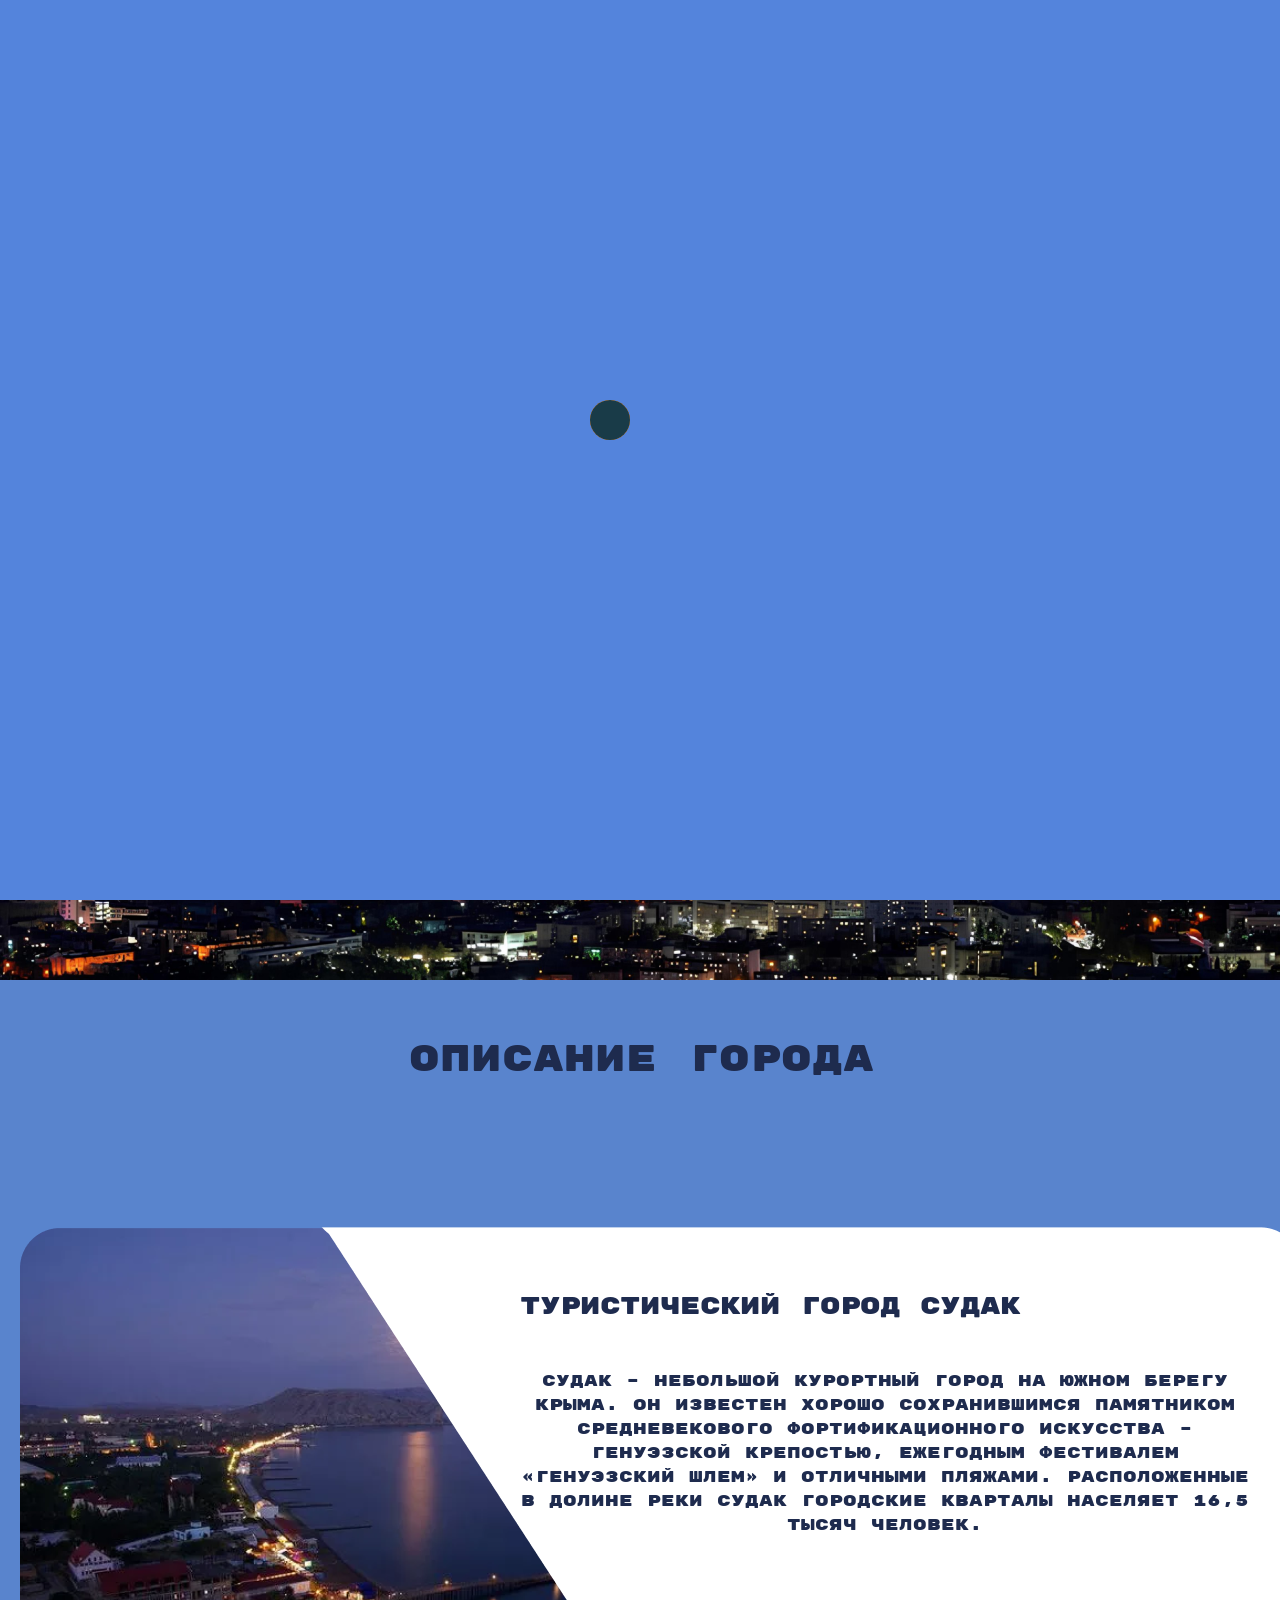
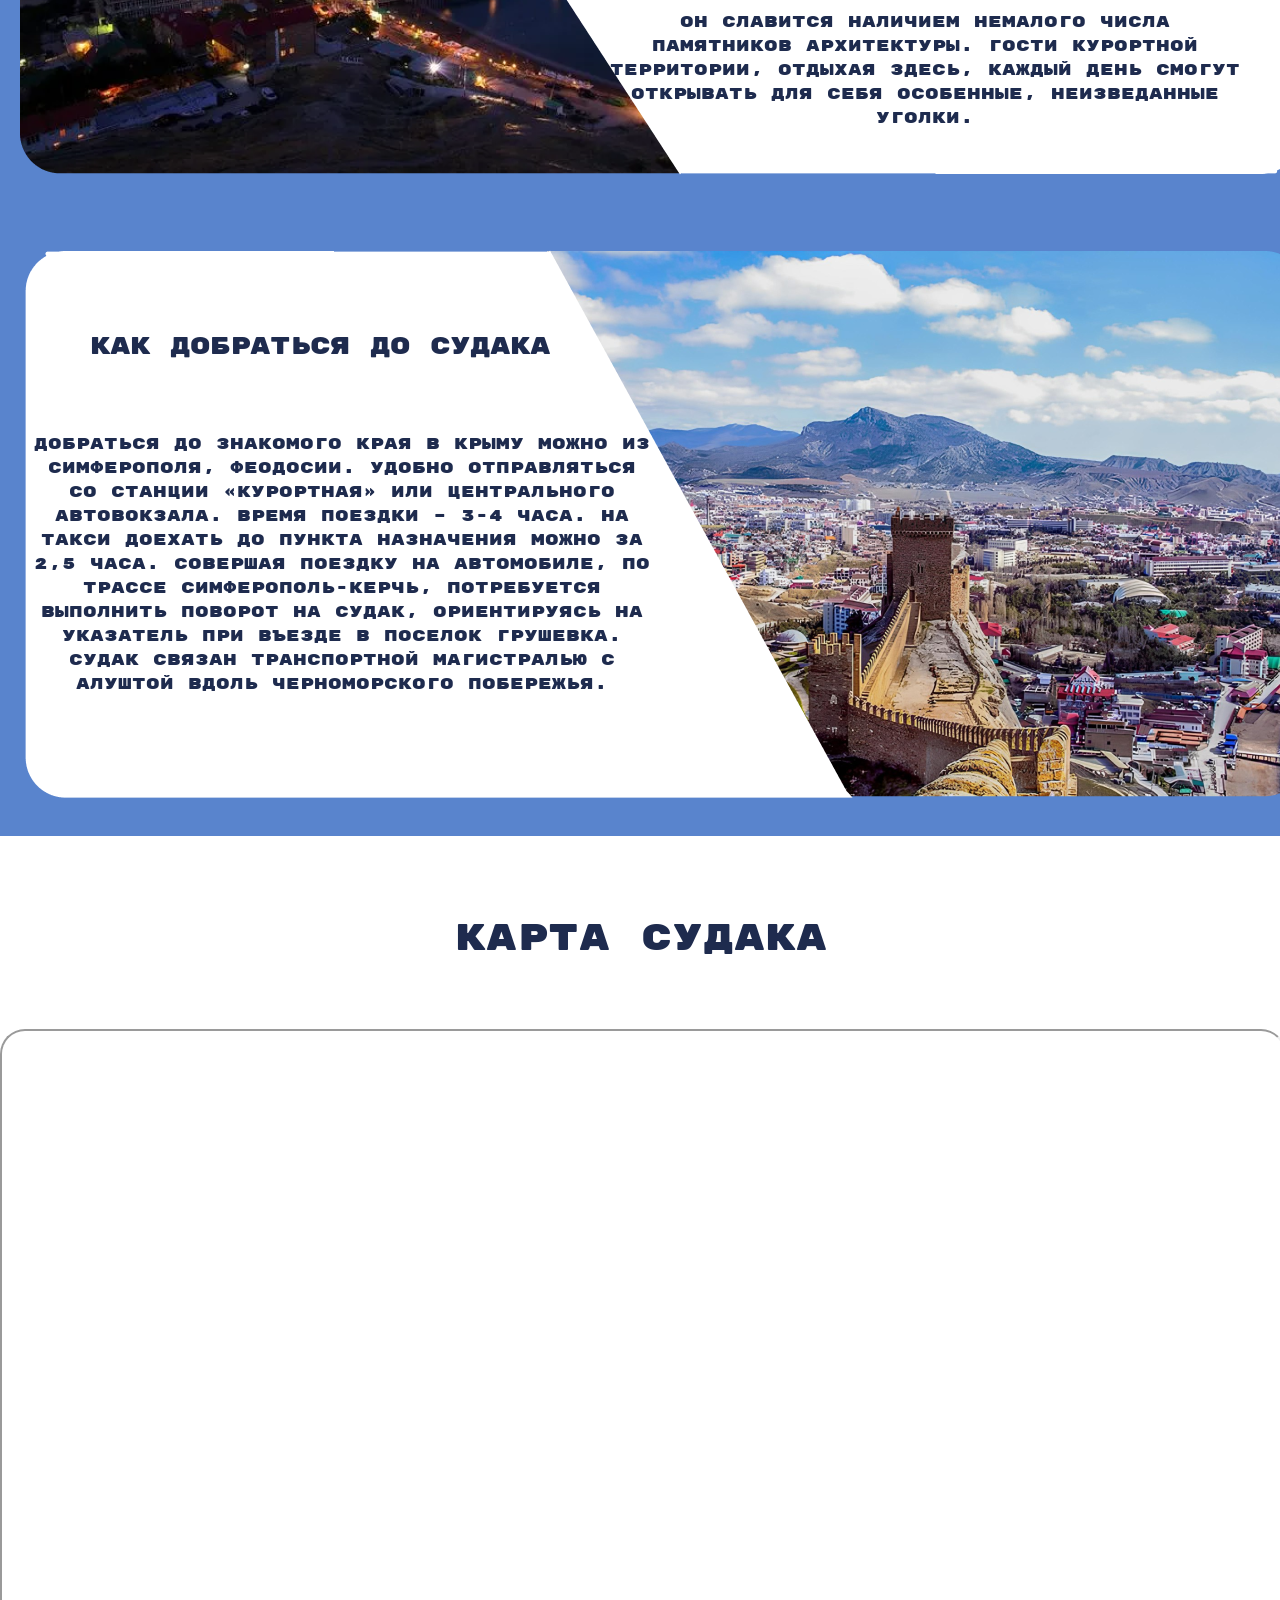
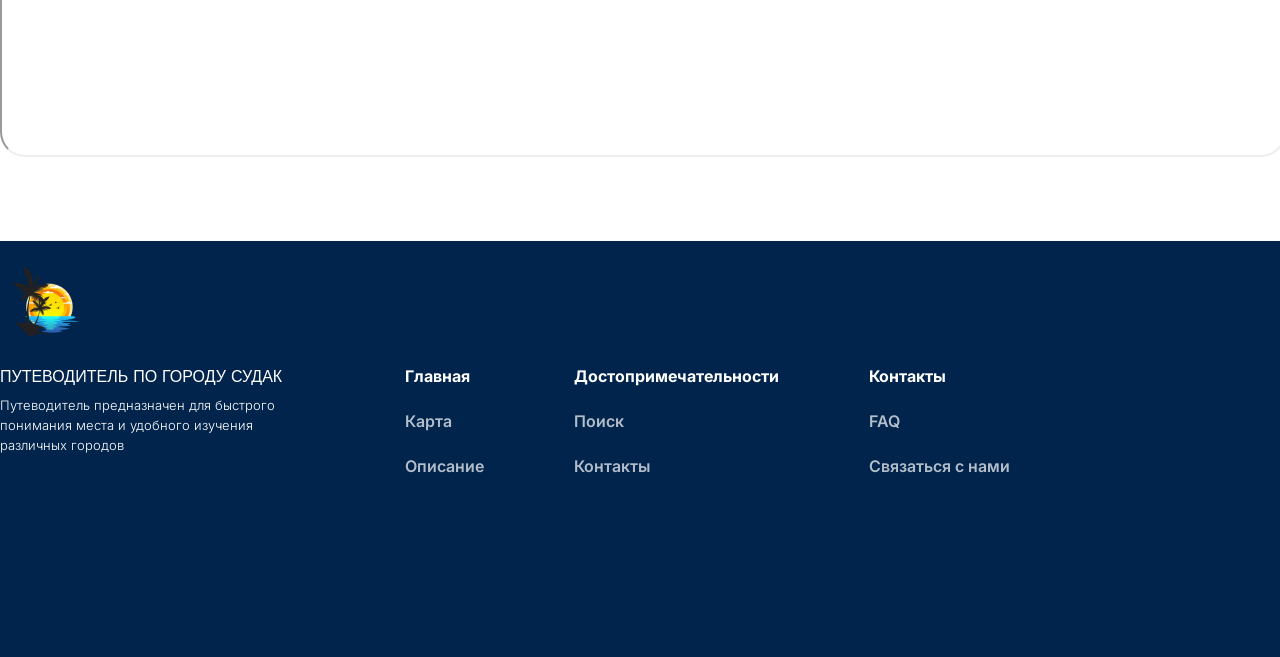
<file: index.html>
<!DOCTYPE html>
<html lang="en">

<head>
    <meta charset="UTF-8">
    <meta name="viewport" content="width=device-width, initial-scale=1.0">
    <link rel="stylesheet" href="./assets/css/main.css">
    <link rel="preconnect" href="https://fonts.googleapis.com">
    <link rel="preconnect" href="https://fonts.gstatic.com" crossorigin>
    <link href="https://fonts.googleapis.com/css2?family=Rubik+Mono+One&display=swap" rel="stylesheet">
    <link rel="preconnect" href="https://fonts.googleapis.com">
    <link rel="preconnect" href="https://fonts.gstatic.com" crossorigin>
    <link href="https://fonts.googleapis.com/css2?family=Inder&display=swap" rel="stylesheet">
    <link rel="preconnect" href="https://fonts.googleapis.com">
    <link rel="preconnect" href="https://fonts.gstatic.com" crossorigin>
    <link
        href="https://fonts.googleapis.com/css2?family=Inder&family=Inter:ital,opsz,wght@0,14..32,100..900;1,14..32,100..900&display=swap"
        rel="stylesheet">
    <link rel="icon" href="./assets/img/icons8-путеводитель-100.png" type="image/x-icon">
    <title>Путеводитель</title>
</head>

<body>
    <div id="loading"></div>
    <div id="loader" class="load">
        <hr />
        <hr />
        <hr />
        <hr />
    </div>
    <div class="BGI">
        <section class="header">
            <div class="container">
                <div class="header__box">
                    <img src="./assets/img/pngtree-sunset-summer-beach-vector-png-image_7104038 1.png" alt="img"
                        class="header__logo">
                    <div class="header__nav">
                        <ul class="header__nav_text">
                            <li class="header__nav_text_btn"><a class="header__nav_text-btn"
                                    href="./index.html">Главная</a></li>
                            <li class="header__nav_text_btn"><a class="header__nav_text-btn"
                                    href="./sight.html">Достопримечательности</a></li>
                            <li class="header__nav_text_btn"><a class="header__nav_text-btn"
                                    href="./contact.html">Контакты</a></li>
                            <li class="header__nav_text_btn"><a class="header__nav_text-btn"
                                    href="./contact.html">Связаться с нами</a></li>
                        </ul>
                    </div>
                    <div class="burger__menu">
                        <div class="burger__icon" id="burgerIcon">
                            <div class="bar"></div>
                            <div class="bar"></div>
                            <div class="bar"></div>
                        </div>
                        <div class="burger__menu-items" id="menuItems">
                            <a href="./index.html">Главная</a>
                            <a href="./contact.html">Контакты</a>
                            <a href="./sight.html">Достопримечательности</a>
                        </div>
                    </div>
                    <div class="header__contact">
                        <p class="header__contact_text">
                            +7 999 999-99-99 <br>
                            pytevoditel@gmail.com
                        </p>
                    </div>
                </div>
            </div>
        </section>
        <section class="main">
            <div class="container">
                <p class="main__title">Путеводитель по
                    городу Судак</p>
                <div class="main__controls">
                    <img src="./assets/img/Vector (1).png" alt="img" id="leftbtn">
                    <div class="main__slider">

                        <div class="main__slider_gallery">
                            <span><img src="./assets/img/pic1.png" alt="img"></span>
                            <span><img src="./assets/img/pic2.png" alt="img"></span>
                            <span><img src="./assets/img/pic3.png" alt="img"></span>
                        </div>
                        <div class="main__slider_gallery">
                            <span><img src="./assets/img/pic4.png" alt="img"></span>
                            <span><img src="./assets/img/pic6.png" alt="img"></span>
                            <span><img src="./assets/img/pic7.png" alt="img"></span>
                        </div>

                    </div>
                    <img src="./assets/img/Vector.png" alt="img" id="rightbtn">
                </div>
                <div class="main__btn">
                    <a href="./sight.html" class="main__btn_text">Смотреть больше</a>
                </div>
            </div>
            <script src="./assets/js/slider.js"></script>
        </section>
    </div>
    <section id="about" class="aboutcity">
        <div class="container">

            <div class="aboutcity__cardWrap">
                <div class="aboutcity__cardWrap_card1">
                    <img src="./assets/img/Group 3.png" alt="img" class="aboutcity__cardWrap_card1_img">
                    <p class="aboutcity__cardWrap_card1_opisanie">
                        ОПИСАНИЕ ГОРОДА
                    </p>
                    <p class="aboutcity__cardWrap_card1_title">
                        Туристический город Судак
                    </p>
                    <p class="aboutcity__cardWrap_card1_text1">
                        Судак – небольшой курортный город на Южном берегу Крыма. Он известен хорошо сохранившимся
                        памятником
                        средневекового фортификационного искусства – Генуэзской крепостью, ежегодным фестивалем
                        «Генуэзский
                        шлем» и отличными пляжами. Расположенные в долине реки Судак городские кварталы населяет 16,5
                        тысяч
                        человек.
                    </p>
                    <p class="aboutcity__cardWrap_card1_text2">
                        Он славится наличием немалого числа памятников архитектуры. Гости курортной территории, отдыхая
                        здесь, каждый день смогут открывать для себя особенные, неизведанные уголки.
                    </p>
                </div>
                <div class="aboutcity__cardWrap_card2">
                    <img src="./assets/img/Group 7.png" alt="img" class="aboutcity__cardWrap_card2_img">
                    <p class="aboutcity__cardWrap_card2_title">
                        как добраться до судака
                    </p>
                    <p class="aboutcity__cardWrap_card2_text">
                        Добраться до знакомого края
                        в Крыму можно из Симферополя, Феодосии. Удобно отправляться со станции «Курортная» или
                        центрального
                        автовокзала. Время поездки – 3-4 часа. На такси доехать до пункта назначения можно за 2,5 часа.
                        Совершая поездку на автомобиле, по трассе Симферополь-Керчь, потребуется выполнить поворот на
                        Судак,
                        ориентируясь на указатель при въезде в поселок Грушевка. Судак связан транспортной магистралью с
                        Алуштой вдоль черноморского побережья.
                    </p>
                </div>
            </div>
        </div>
    </section>
    <section id="map" class="map">
        <div class="container">
            <p class="map__title">
                Карта судака
            </p>
            <div class="map__map-img">
                <iframe
                    src="https://www.google.com/maps/embed?pb=!1m18!1m12!1m3!1d22625.80099410617!2d34.95435141424328!3d44.85771156973651!2m3!1f0!2f0!3f0!3m2!1i1024!2i768!4f13.1!3m3!1m2!1s0x40eb703946df1341%3A0x9b4f45507bf68863!2z0KHRg9C00LDQug!5e0!3m2!1sru!2sru!4v1729161093650!5m2!1sru!2sru"
                    width="100%" height="724" style="border-radius:25px;" allowfullscreen="" loading="lazy"
                    referrerpolicy="no-referrer-when-downgrade"></iframe>
            </div>
        </div>
    </section>
    <section id="footer" class="footer">
        <div class="container">
            <img src="./assets/img/pngtree-sunset-summer-beach-vector-png-image_7104038 1.png" alt="img"
                class="footer__logo">
            <div class="footer__wrap">

                <ul class="footer__wrap_firsCollum">
                    <li class="footer__wrap_firstCollum_title">
                        ПУТЕВОДИТЕЛЬ ПО ГОРОДУ СУДАК
                    </li>
                    <li class="footer__wrap_firstCollum_text">
                        Путеводитель предназначен для быстрого понимания места и удобного изучения различных городов
                    </li>
                </ul>

                <ul class="footer__wrap_collum">
                    <li class="footer__wrap_collum_title">
                        <a href="./index.html" class="footer__wrap_collum_link">Главная</a>
                    </li>
                    <li class="footer__wrap_collum_text">
                        <a href="./index.html#map" class="footer__wrap_collum_link">Карта</a>
                    </li>
                    <li class="footer__wrap_collum_text">
                        <a href="./index.html#about" class="footer__wrap_collum_link">Описание</a>
                    </li>
                </ul>
                <ul class="footer__wrap_collum">
                    <li class="footer__wrap_collum_title">
                        <a href="./sight.html" class="footer__wrap_collum_link">Достопримечательности</a>
                    </li>
                    <li class="footer__wrap_collum_text">
                        <a href="./sight.html#searchInput" class="footer__wrap_collum_link">Поиск</a>
                    </li>
                    <li class="footer__wrap_collum_text">
                        <a href="./sight.html#footer" class="footer__wrap_collum_link">Контакты</a>
                    </li>
                </ul>
                <ul class="footer__wrap_collum">
                    <li class="footer__wrap_collum_title">
                        <a href="./contact.html" class="footer__wrap_collum_link">Контакты</a>
                    </li>
                    <li class="footer__wrap_collum_text">
                        <a href="./contact.html" class="footer__wrap_collum_link">FAQ</a>
                    </li>
                    <li class="footer__wrap_collum_text">
                        <a href="./contact.html" class="footer__wrap_collum_link">Связаться с нами</a>
                    </li>
                </ul>
            </div>
        </div>
    </section>

</body>

</html>
</file>
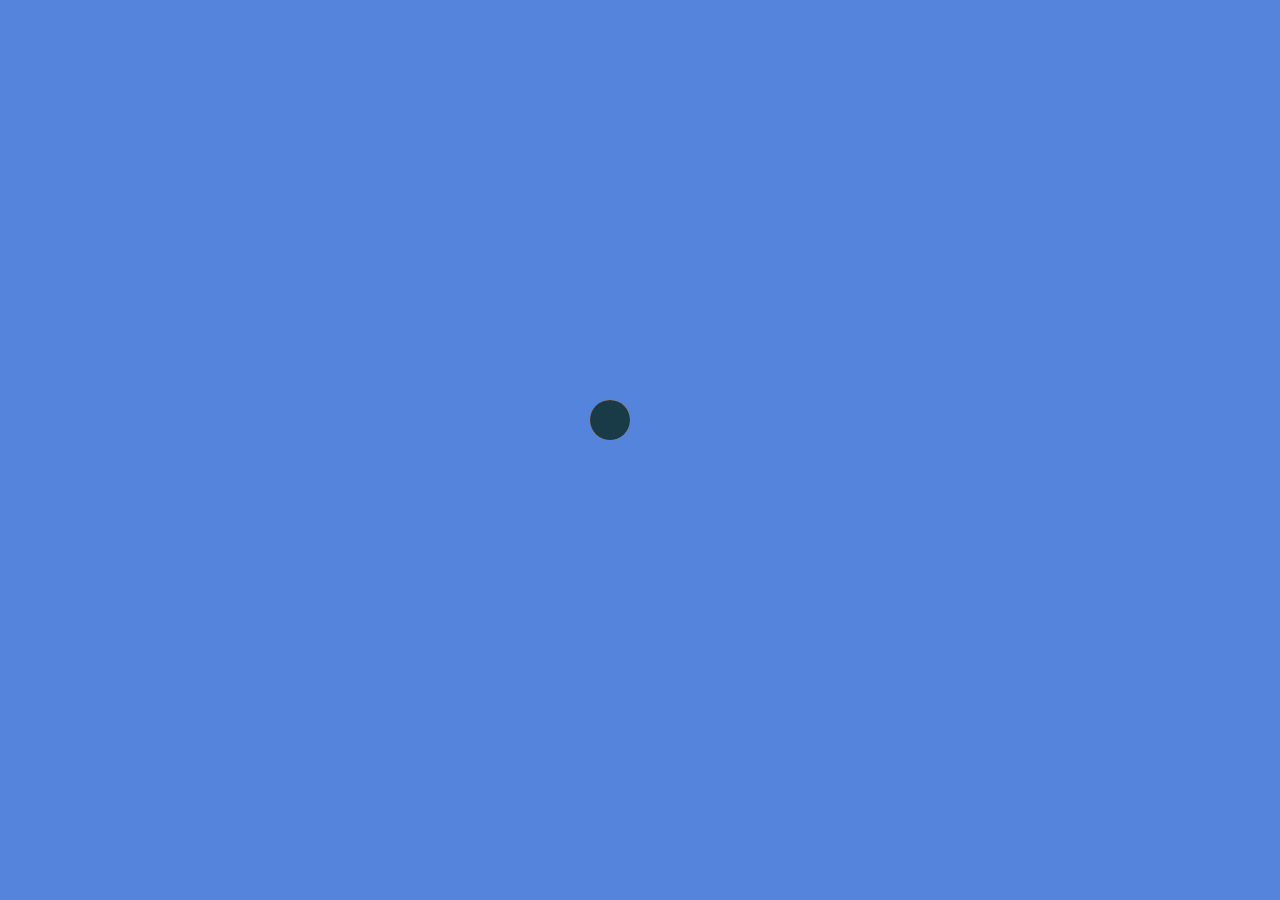
<file: cards.html>
<!DOCTYPE html>
<html lang="en">

<head>
    <meta charset="UTF-8">
    <meta name="viewport" content="width=device-width, initial-scale=1.0">
    <link rel="stylesheet" href="./assets/css/cards.css">
    <link rel="preconnect" href="https://fonts.googleapis.com">
    <link rel="preconnect" href="https://fonts.gstatic.com" crossorigin>
    <link href="https://fonts.googleapis.com/css2?family=Rubik+Mono+One&display=swap" rel="stylesheet">
    <link rel="preconnect" href="https://fonts.googleapis.com">
    <link rel="preconnect" href="https://fonts.gstatic.com" crossorigin>
    <link href="https://fonts.googleapis.com/css2?family=Inder&display=swap" rel="stylesheet">
    <link rel="preconnect" href="https://fonts.googleapis.com">
    <link rel="preconnect" href="https://fonts.gstatic.com" crossorigin>
    <link
        href="https://fonts.googleapis.com/css2?family=Inder&family=Inter:ital,opsz,wght@0,14..32,100..900;1,14..32,100..900&display=swap"
        rel="stylesheet">
    <link rel="icon" href="./assets/img/icons8-путеводитель-100.png" type="image/x-icon">
    <title>Путеводитель</title>
</head>

<body>
    <div id="loading"></div>
    <div id="loader" class="load">
        <hr />
        <hr />
        <hr />
        <hr />
    </div>
    <div id="slider_screen" class="screen_slider">
        <button id="closeSlider">x</button>
        <div class="slider-container">
            <button class="slider__btn-prev"><--</button>
            <div class="slider" id="sliderImg"></div>
            <button class="slider__btn-next">--></button>
        </div>
    </div>
    <section class="header">
        <div class="container">
            <div class="header__box">
                <img src="./assets/img/pngtree-sunset-summer-beach-vector-png-image_7104038 1.png" alt="img"
                    class="header__logo">
                <div class="header__nav">
                    <ul class="header__nav_text">
                        <li class="header__nav_text_btn"><a class="header__nav_text-btn" href="./index.html">Главная</a>
                        </li>
                        <li class="header__nav_text_btn"><a class="header__nav_text-btn"
                                href="./sight.html">Достопримечательности</a></li>
                        <li class="header__nav_text_btn"><a class="header__nav_text-btn"
                                href="./contact.html">Контакты</a></li>
                        <li class="header__nav_text_btn"><a class="header__nav_text-btn" href="./contact.html">Связаться
                                с нами</a></li>
                    </ul>
                </div>
                <div class="burger__menu">
                    <div class="burger__icon" id="burgerIcon">
                        <div class="bar"></div>
                        <div class="bar"></div>
                        <div class="bar"></div>
                    </div>
                    <div class="burger__menu-items" id="menuItems">
                        <a href="./index.html">Главная</a>
                        <a href="./contact.html">Контакты</a>
                        <a href="./sight.html">Достопримечательности</a>
                    </div>
                </div>
                <div class="header__contact">
                    <p class="header__contact_text">
                        +7 999 999-99-99 <br>
                        pytevoditel@gmail.com
                    </p>
                </div>
            </div>
        </div>
    </section>






    <section class="main">
        <div class="container">
            <div id="userDetails" class="main__card1">
                <div class="main__back-btn">
                    <a href="./sight.html" class="main__back-btn_a">Назад</a>
                </div>
            </div>
            <button id="open-modal-btn" class="main__box_contact_btn_text">
                Оставить отзыв
            </button>
            <section id="modal" class="modal">

                <div class="modal__box">
                    <button class="modal__box_close" id="close-modal-btn">
                        <img src="./assets/img-contact/X.png" alt="img">
                    </button>
                    <p class="modal__box_title">
                        Форма
                    </p>
                    <div class="modal__box_input">
                        <input class="modal__box_input_login" maxlength="15" type="login" id="login"
                            placeholder="Как к вам обращаться">
                        <input class="modal__box_input_rare" type="number" id="rare" placeholder="Оценка 1-10">
                        <textarea class="modal__box_input_text" maxlength="50" name="" id="text" cols="80" rows="10"
                            placeholder="Отзыв"></textarea>

                    </div>
                    <nav class="modal__box_btn">
                        <button id="send-modal-btn" class="modal__box_btn_text">Отправить</button>
                    </nav>
                </div>

            </section>
            <section class="reviews">
                <div class="container">
                    <div class="reviews__wrap" id="rewWrap"></div>
                    
                </div>
            </section>
            <script src="./assets/js/cards.js"></script>
        </div>
    </section>
    <section id="footer" class="footer">
        <div class="container">
            <img src="./assets/img/pngtree-sunset-summer-beach-vector-png-image_7104038 1.png" alt="img"
                class="footer__logo">
            <div class="footer__wrap">

                <ul class="footer__wrap_firsCollum">
                    <li class="footer__wrap_firstCollum_title">
                        ПУТЕВОДИТЕЛЬ ПО ГОРОДУ СУДАК
                    </li>
                    <li class="footer__wrap_firstCollum_text">
                        Путеводитель предназначен для быстрого понимания места и удобного изучения различных
                        городов
                    </li>
                </ul>

                <ul class="footer__wrap_collum">
                    <li class="footer__wrap_collum_title">
                        <a href="./index.html" class="footer__wrap_collum_link">Главная</a>
                    </li>
                    <li class="footer__wrap_collum_text">
                        <a href="./index.html#map" class="footer__wrap_collum_link">Карта</a>
                    </li>
                    <li class="footer__wrap_collum_text">
                        <a href="./index.html#about" class="footer__wrap_collum_link">Описание</a>
                    </li>
                </ul>
                <ul class="footer__wrap_collum">
                    <li class="footer__wrap_collum_title">
                        <a href="./index.html" class="footer__wrap_collum_link">Достопримечательности</a>
                    </li>
                    <li class="footer__wrap_collum_text">
                        <a href="./sight.html#searchInput" class="footer__wrap_collum_link">Поиск</a>
                    </li>
                    <li class="footer__wrap_collum_text">
                        <a href="./sight.html#footer" class="footer__wrap_collum_link">Контакты</a>
                    </li>
                </ul>
                <ul class="footer__wrap_collum">
                    <li class="footer__wrap_collum_title">
                        <a href="./contact.html" class="footer__wrap_collum_link">Контакты</a>
                    </li>
                    <li class="footer__wrap_collum_text">
                        <a href="./contact.html" class="footer__wrap_collum_link">FAQ</a>
                    </li>
                    <li class="footer__wrap_collum_text">
                        <a href="./contact.html" class="footer__wrap_collum_link">Связаться с нами</a>
                    </li>
                </ul>
            </div>
        </div>
    </section>
</body>

</html>
</file>
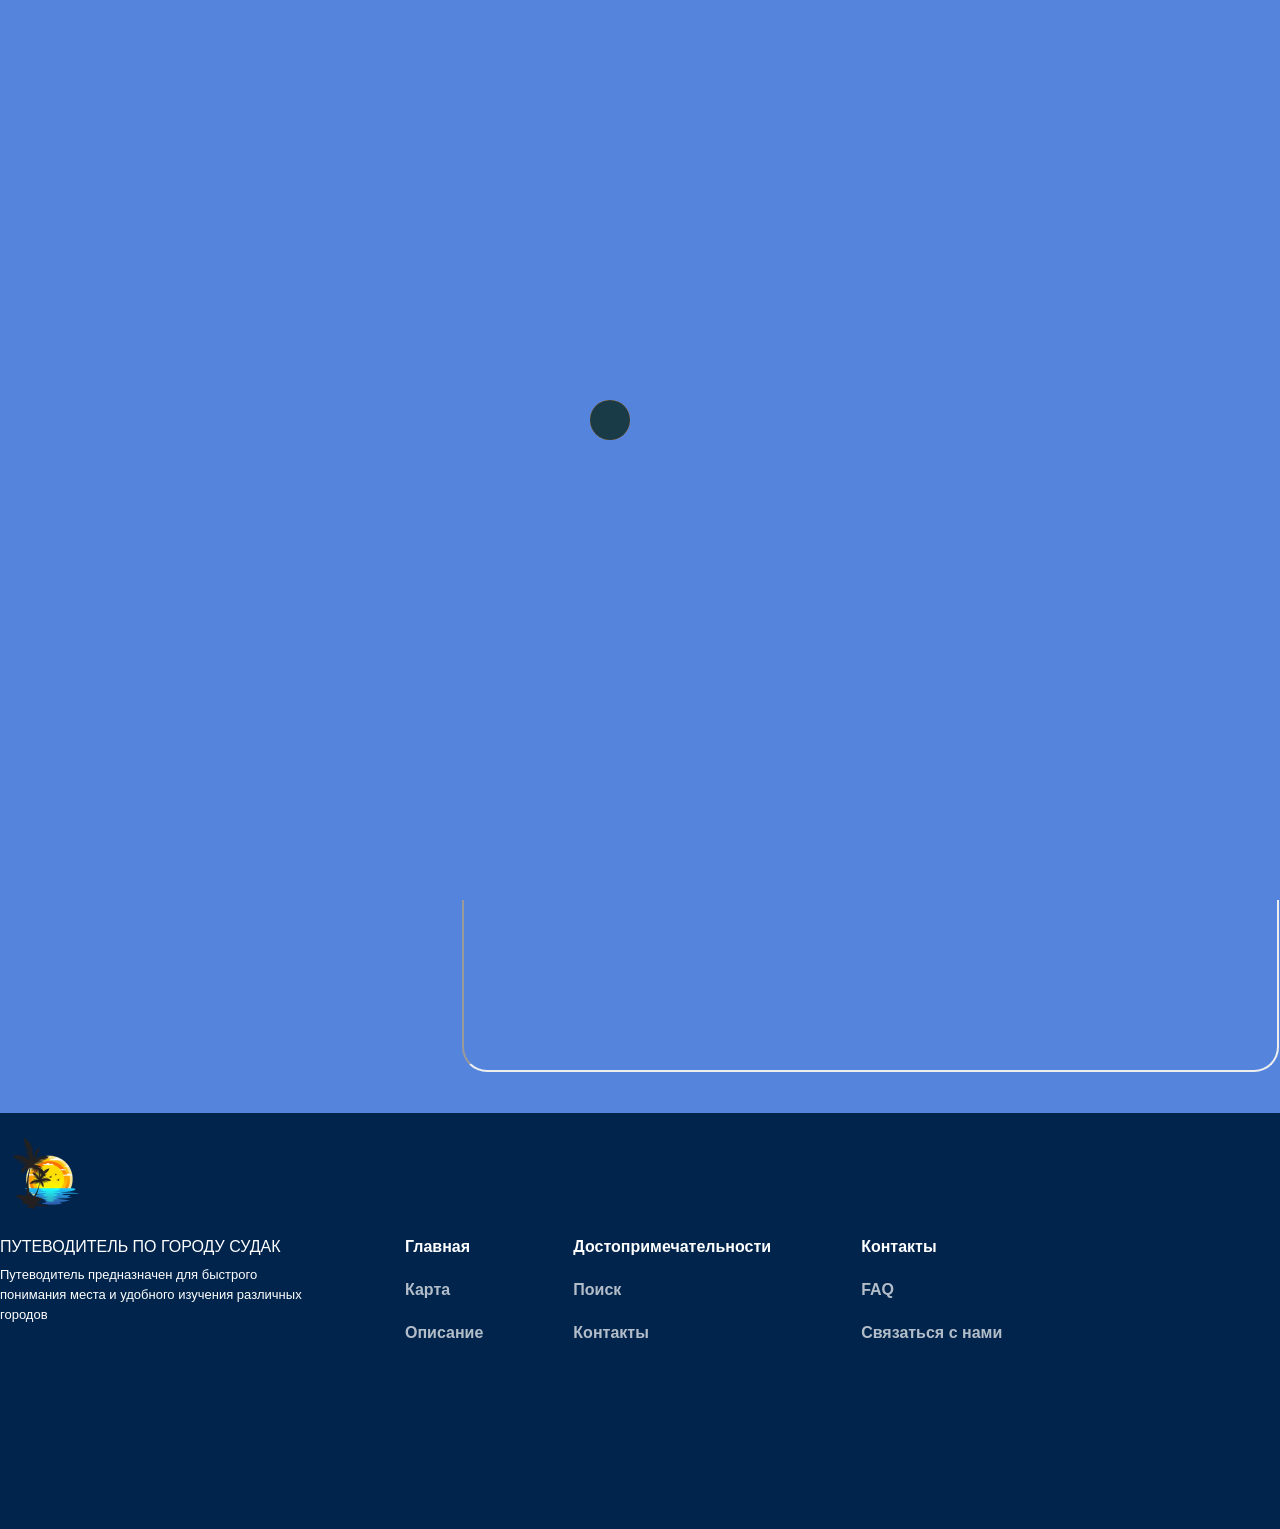
<file: contact.html>
<!DOCTYPE html>
<html lang="en">

<head>
    <meta charset="UTF-8">
    <meta name="viewport" content="width=device-width, initial-scale=1.0">

    <link rel="stylesheet" href="./assets/css/contact.css">
    <link rel="preconnect" href="https://fonts.googleapis.com">
    <link rel="preconnect" href="https://fonts.gstatic.com" crossorigin>
    <link href="https://fonts.googleapis.com/css2?family=Rubik+Mono+One&display=swap" rel="stylesheet">
    <link rel="icon" href="./assets/img/icons8-путеводитель-100.png" type="image/x-icon">
    <title>Путеводитель</title>
</head>

<body>
    <div id="loading"></div>
    <div id="loader" class="load">
        <hr />
        <hr />
        <hr />
        <hr />
    </div>
    <section class="header">
        <div class="container">
            <div class="header__box">
                <img src="./assets/img/pngtree-sunset-summer-beach-vector-png-image_7104038 1.png" alt="img"
                    class="header__logo">
                <div class="header__nav">
                    <ul class="header__nav_text">
                        <li class="header__nav_text_btn">
                            <a class="header__nav_text-btn" href="./index.html">Главная</a>
                        </li>
                        <li class="header__nav_text_btn">
                            <a class="header__nav_text-btn" href="./sight.html">Достопримечательности</a>
                        </li>
                        <li class="header__nav_text_btn">
                            <a class="header__nav_text-btn" href="./contact.html">Контакты</a>
                        </li>
                        <li class="header__nav_text_btn">
                            <a class="header__nav_text-btn" href="./contact.html">Связаться с нами</a>
                        </li>
                    </ul>
                </div>
                <div class="burger__menu">
                    <div class="burger__icon" id="burgerIcon">
                        <div class="bar"></div>
                        <div class="bar"></div>
                        <div class="bar"></div>
                    </div>
                    <div class="burger__menu-items" id="menuItems">
                        <a href="./index.html">Главная</a>
                        <a href="./contact.html">Контакты</a>
                        <a href="./sight.html">Достопримечательности</a>
                    </div>
                </div>
                <div class="header__contact">
                    <p class="header__contact_text">
                        +7 999 999-99-99 <br>
                        pytevoditel@gmail.com
                    </p>
                </div>
            </div>
        </div>
    </section>
    <section class="main">
        <div class="container">
            <p class="main__title">
                Контакты
            </p>
            <div class="main__box">
                <div class="main__box_wrap">
                    <img src="./assets/img-contact/ИП 1.png" alt="" class="main__box_img">
                    <ul class="main__box_contact">
                        <li class="main__box_contact_text">
                            <img src="./assets/img-contact/Subtract.png" alt="img">
                            <p class="main__box_contact_text_num">+7 999 999 99 99</p>
                        </li>
                        <li class="main__box_contact_text">
                            <img src="./assets/img-contact/Frame 100.png" alt="img">
                            <p class="main__box_contact_text_num">pytevoditel@gmail.com</p>
                        </li>
                        <li class="main__box_contact_text">
                            <img src="./assets/img-contact/Vector.png" alt="img">
                            <p class="main__box_contact_text_num">@Sudak_putevoditel</p>
                        </li>
                        <nav class="main__box_contact_btn">
                            <button id="open-modal-btn" class="main__box_contact_btn_text">
                                Связаться с нами
                            </button>
                        </nav>
                    </ul>
                </div>
                <div class="main__box_map">
                    <iframe
                        src="https://www.google.com/maps/embed?pb=!1m18!1m12!1m3!1d22625.812220244585!2d34.97495095!3d44.857682999999994!2m3!1f0!2f0!3f0!3m2!1i1024!2i768!4f13.1!3m3!1m2!1s0x40eb703946df1341%3A0x9b4f45507bf68863!2z0KHRg9C00LDQug!5e0!3m2!1sru!2sus!4v1729439408357!5m2!1sru!2sus"
                        width="813" height="553" style="border-radius:25px;" allowfullscreen="" loading="lazy"
                        referrerpolicy="no-referrer-when-downgrade"></iframe>
                </div>
            </div>
        </div>
    </section>
    <section id="footer" class="footer">
        <div class="container">
            <img src="./assets/img/pngtree-sunset-summer-beach-vector-png-image_7104038 1.png" alt="img"
                class="footer__logo">
            <div class="footer__wrap">

                <ul class="footer__wrap_firsCollum">
                    <li class="footer__wrap_firstCollum_title">
                        ПУТЕВОДИТЕЛЬ ПО ГОРОДУ СУДАК
                    </li>
                    <li class="footer__wrap_firstCollum_text">
                        Путеводитель предназначен для быстрого понимания места и удобного изучения различных городов
                    </li>
                </ul>

                <ul class="footer__wrap_collum">
                    <li class="footer__wrap_collum_title">
                        <a href="./index.html" class="footer__wrap_collum_link">Главная</a>
                    </li>
                    <li class="footer__wrap_collum_text">
                        <a href="./index.html#map" class="footer__wrap_collum_link">Карта</a>
                    </li>
                    <li class="footer__wrap_collum_text">
                        <a href="./index.html#about" class="footer__wrap_collum_link">Описание</a>
                    </li>
                </ul>
                <ul class="footer__wrap_collum">
                    <li class="footer__wrap_collum_title">
                        <a href="./sight.html" class="footer__wrap_collum_link">Достопримечательности</a>
                    </li>
                    <li class="footer__wrap_collum_text">
                        <a href="./sight.html #searchInput" class="footer__wrap_collum_link">Поиск</a>
                    </li>
                    <li class="footer__wrap_collum_text">
                        <a href="./contact.html#footer" class="footer__wrap_collum_link">Контакты</a>
                    </li>
                </ul>
                <ul class="footer__wrap_collum">
                    <li class="footer__wrap_collum_title">
                        <a href="./contact.html" class="footer__wrap_collum_link">Контакты</a>
                    </li>
                    <li class="footer__wrap_collum_text">
                        <a href="./contact.html" class="footer__wrap_collum_link">FAQ</a>
                    </li>
                    <li class="footer__wrap_collum_text">
                        <a href="./contact.html" class="footer__wrap_collum_link">Связаться с нами</a>
                    </li>
                </ul>
            </div>
        </div>
    </section>
    <section id="modal" class="modal">

        <div class="modal__box">
            <button class="modal__box_close" id="close-modal-btn">
                <img src="./assets/img-contact/X.png" alt="img">
            </button>
            <p class="modal__box_title">
                Форма
            </p>
            <div class="modal__box_input">
                <input class="modal__box_input_tel" type="text" id="tel" placeholder="Введите номер телефона">
                <input class="modal__box_input_email" type="email" id="email" placeholder="Введите электронную почту">

                <textarea class="modal__box_input_text" name="" id="message" cols="80" rows="10"
                    placeholder="Введите желаемый вопрос"></textarea>

            </div>
            <nav class="modal__box_btn">
                <button id="send-modal-btn" class="modal__box_btn_text">Отправить</button>
            </nav>
        </div>

    </section>
    <script src="./assets/js/modal.js"></script>
</body>

</html>
</file>
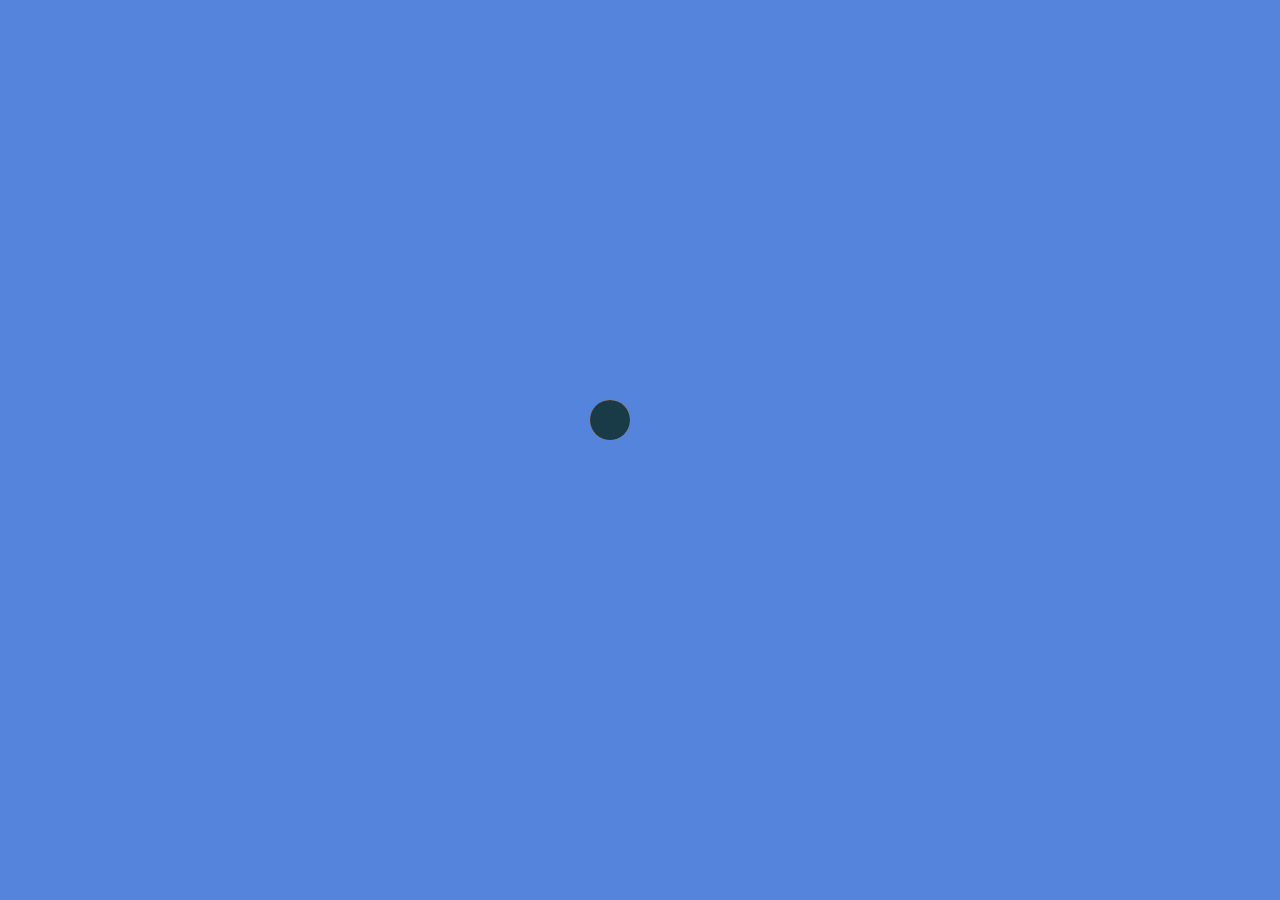
<file: sight.html>
<!DOCTYPE html>
<html lang="en">

<head>
    <meta charset="UTF-8">
    <meta name="viewport" content="width=device-width, initial-scale=1.0">
    <link rel="stylesheet" href="./assets/css/sight.css">
    <link rel="preconnect" href="https://fonts.googleapis.com">
    <link rel="preconnect" href="https://fonts.gstatic.com" crossorigin>
    <link href="https://fonts.googleapis.com/css2?family=Rubik+Mono+One&display=swap" rel="stylesheet">
    <link rel="preconnect" href="https://fonts.googleapis.com">
    <link rel="preconnect" href="https://fonts.gstatic.com" crossorigin>
    <link href="https://fonts.googleapis.com/css2?family=Inder&display=swap" rel="stylesheet">
    <link rel="preconnect" href="https://fonts.googleapis.com">
    <link rel="preconnect" href="https://fonts.gstatic.com" crossorigin>
    <link
        href="https://fonts.googleapis.com/css2?family=Inder&family=Inter:ital,opsz,wght@0,14..32,100..900;1,14..32,100..900&display=swap"
        rel="stylesheet">
    <link rel="icon" href="./assets/img/icons8-путеводитель-100.png" type="image/x-icon">
    <title>Путеводитель</title>
</head>

<body>
    <div id="loading"></div>
    <div id="loader" class="load">
        <hr />
        <hr />
        <hr />
        <hr />
    </div>
    <section id="header" class="header">
        <div class="container">
            <div class="header__box">
                <img src="./assets/img/pngtree-sunset-summer-beach-vector-png-image_7104038 1.png" alt="img"
                    class="header__logo">
                <div class="header__nav">
                    <ul class="header__nav_text">
                        <li class="header__nav_text_btn"><a class="header__nav_text-btn" href="./index.html">Главная</a>
                        </li>
                        <li class="header__nav_text_btn"><a class="header__nav_text-btn"
                                href="./sight.html">Достопримечательности</a></li>
                        <li class="header__nav_text_btn"><a class="header__nav_text-btn"
                                href="./contact.html">Контакты</a></li>
                        <li class="header__nav_text_btn"><a class="header__nav_text-btn" href="./contact.html">Связаться
                                с нами</a></li>
                    </ul>
                </div>
                <div class="burger__menu">
                    <div class="burger__icon" id="burgerIcon">
                        <div class="bar"></div>
                        <div class="bar"></div>
                        <div class="bar"></div>
                    </div>
                    <div class="burger__menu-items" id="menuItems">
                        <a href="./index.html">Главная</a>
                        <a href="./contact.html">Контакты</a>
                        <a href="./sight.html">Достопримечательности</a>
                    </div>
                </div>
                <div class="header__contact">
                    <p class="header__contact_text">
                        +7 999 999-99-99 <br>
                        pytevoditel@gmail.com
                    </p>
                </div>
            </div>
        </div>
    </section>
    <section class="search">
        <div class="container">
            <div class="search__box">
                <div class="search__search-wrap">
                    <input class="search__search-wrap_search" type="text" id="searchInput" placeholder="Поиск...">
                </div>
                <select class="search__filter-buttons" id="filter">
                    <option class="search__filter-button" value="all">Все</option>
                    <option class="search__filter-button" value="mountains">Горы</option>
                    <option class="search__filter-button" value="trails">Тропы</option>
                    <option class="search__filter-button" value="museums">Музеи</option>
                </select>
                <select class="search__sort-buttons" id="sort">
                    <option class="search__sort-button" selected="selected" disabled value="all">Sort</option>
                    <option class="search__sort-button" value="rewiews_rare">Сортировка по рейтенгу</option>
                    <option class="search__sort-button" value="rewiews_sum">Сортировка по количеству отзывов</option>
                </select>
                <button id="reset-all">Сбросить все</button>
            </div>

        </div>
    </section>
    <section class="main">

        <div class="container">
            <p class="main__title">
                достопримечательности
            </p>
            <div class="results-container" id="resultsContainer"></div>
            <ul id="userList"></ul>
            <div class="pag">
                <button class="pagination__button" id="prevPage">Предыдущая страница</button>
                <span class="pagination__page-number" id="num">1</span>
                <button class="pagination__button" id="nextPage">Следующая страница</button>
                <button id="more">Показать еще</button>
            </div>
            <script src="./assets/js/sight.js"></script>
        </div>
    </section>
    <section id="footer" class="footer">
        <div class="container">
            <img src="./assets/img/pngtree-sunset-summer-beach-vector-png-image_7104038 1.png" alt="img"
                class="footer__logo">
            <div class="footer__wrap">

                <ul class="footer__wrap_firsCollum">
                    <li class="footer__wrap_firstCollum_title">
                        ПУТЕВОДИТЕЛЬ ПО ГОРОДУ СУДАК
                    </li>
                    <li class="footer__wrap_firstCollum_text">
                        Путеводитель предназначен для быстрого понимания места и удобного изучения различных городов
                    </li>
                </ul>

                <ul class="footer__wrap_collum">
                    <li class="footer__wrap_collum_title">
                        <a href="./index.html" class="footer__wrap_collum_link">Главная</a>
                    </li>
                    <li class="footer__wrap_collum_text">
                        <a href="./index.html#map" class="footer__wrap_collum_link">Карта</a>
                    </li>
                    <li class="footer__wrap_collum_text">
                        <a href="./index.html#about" class="footer__wrap_collum_link">Описание</a>
                    </li>
                </ul>
                <ul class="footer__wrap_collum">
                    <li class="footer__wrap_collum_title">
                        <a href="./index.html" class="footer__wrap_collum_link">Достопримечательности</a>
                    </li>
                    <li class="footer__wrap_collum_text">
                        <a href="./sight.html#searchInput" class="footer__wrap_collum_link">Поиск</a>
                    </li>
                    <li class="footer__wrap_collum_text">
                        <a href="./sight.html#footer" class="footer__wrap_collum_link">Контакты</a>
                    </li>
                </ul>
                <ul class="footer__wrap_collum">
                    <li class="footer__wrap_collum_title">
                        <a href="./contact.html" class="footer__wrap_collum_link">Контакты</a>
                    </li>
                    <li class="footer__wrap_collum_text">
                        <a href="./contact.html" class="footer__wrap_collum_link">FAQ</a>
                    </li>
                    <li class="footer__wrap_collum_text">
                        <a href="./contact.html" class="footer__wrap_collum_link">Связаться с нами</a>
                    </li>
                </ul>
            </div>
        </div>
    </section>
</body>

</html>
</file>
<file: assets/css/main.css>
* {
  margin: 0;
  padding: 0;
}

.BGI {
  background: url(../img/pic9\ 1.png) no-repeat center/cover;
  height: 980px;
}

.container {
  width: 1282px;
  margin: 0 auto;
  position: relative;
}
@media (max-width: 426px) {
  .container {
    width: 400px;
  }
}

li {
  list-style: none;
}

a {
  text-decoration: none;
}

#loading {
  width: 100vw;
  height: 100vh;
  background-color: #5484DC;
  position: fixed;
  top: 0;
  left: 0;
  z-index: 5;
}

.hide {
  display: none;
}

.load {
  position: fixed;
  top: 50%;
  left: 50%;
  transform: translate(-50%, -50%);
  width: 100px;
  height: 100px;
  z-index: 6;
}

.load hr {
  border: 0;
  margin: 0;
  width: 40%;
  height: 40%;
  position: absolute;
  border-radius: 50%;
  animation: spin 2s ease infinite;
}

.load :first-child {
  background: #19A68C;
  animation-delay: -1.5s;
}

.load :nth-child(2) {
  background: #F63D3A;
  animation-delay: -1s;
}

.load :nth-child(3) {
  background: #FDA543;
  animation-delay: -0.5s;
}

.load :last-child {
  background: #193B48;
}

.hide-loader {
  animation: hidePreloader 1s;
}

.loader-hidden {
  display: none;
}

@keyframes hideloader {
  0% {
    opacity: 1;
  }
  100% {
    opacity: 0;
  }
}
@keyframes spin {
  0%, 100% {
    transform: translate(0);
  }
  25% {
    transform: translate(160%);
  }
  50% {
    transform: translate(160%, 160%);
  }
  75% {
    transform: translate(0, 160%);
  }
}
.header {
  height: 74px;
}
.header__box {
  display: flex;
  align-items: center;
  border-bottom: 1px solid #fff;
}
.header__nav {
  display: flex;
}
@media (max-width: 426px) {
  .header__nav {
    display: none;
  }
}
.header__nav_text {
  display: flex;
  gap: 52px;
  margin-left: 29px;
}
.header__nav_text :hover {
  color: #0077ff;
  transition: 0.3s;
}
.header__nav_text-btn {
  color: #fff;
}
.header__contact {
  display: flex;
  float: right;
  margin-left: 34.5%;
  color: #fff;
}
@media (max-width: 426px) {
  .header__contact {
    display: none;
  }
}
.header .burger__menu {
  display: none;
  position: relative;
  margin-top: 15px;
  width: 80px;
  height: 25px;
  float: right;
  z-index: 4;
}
@media (max-width: 426px) {
  .header .burger__menu {
    display: block;
    margin-left: 59%;
    margin-top: -1%;
    width: 40px;
  }
}
.header .burger__menu-items {
  display: none;
  position: absolute;
  top: 50px;
  right: 0;
  background-color: #333;
  border-radius: 4px;
  box-shadow: 0 4px 8px rgba(0, 0, 0, 0.2);
  width: 250px;
  animation: fadeIn 0.3s ease;
}
.header .burger__menu-items.open {
  display: block;
}
.header .burger__menu-items a {
  display: block;
  color: #fff;
  text-decoration: none;
  padding: 10px 20px;
  text-align: center;
  transition: background-color 0.3s ease;
}
.header .burger__menu-items a:hover {
  background-color: #555;
  border-radius: 4px;
}
.header .burger__icon {
  cursor: pointer;
  padding: 10px;
  width: 100%;
  display: flex;
  flex-direction: column;
  justify-content: space-around;
  border-radius: 10px;
  transition: transform 0.3s ease;
}
.header .burger__icon.open {
  transform: rotate(90deg);
}
.header .burger__icon.open .bar:nth-child(1) {
  transform: translateY(10px) rotate(45deg);
}
.header .burger__icon.open .bar:nth-child(2) {
  opacity: 0;
}
.header .burger__icon.open .bar:nth-child(3) {
  transform: translateY(-10px) rotate(-45deg);
}
.header .bar {
  width: 100%;
  height: 4px;
  margin-bottom: 5px;
  background-color: #fff;
  border-radius: 2px;
  transition: transform 0.3s ease, opacity 0.3s ease;
}
.header .bar:last-child {
  margin-bottom: 0;
}
@keyframes fadeIn {
  from {
    opacity: 0;
    transform: translateY(-10px);
  }
  to {
    opacity: 1;
    transform: translateY(0);
  }
}

.main__title {
  color: #fff;
  font-size: 48px;
  font-weight: 300;
  width: 653px;
  margin: 0 auto;
  font-family: "Rubik Mono One", monospace;
  text-align: center;
  margin-top: 144px;
}
@media (max-width: 426px) {
  .main__title {
    font-size: 28px;
    width: 100%;
  }
}
.main__slider::-webkit-scrollbar {
  display: none;
}
.main__slider {
  width: 1040px;
  display: flex;
  gap: 16px;
  overflow-x: scroll;
}
.main__slider_gallery {
  display: flex;
  gap: 16px;
}
.main__slider_gallery :hover {
  opacity: 0.7;
  transition: 0.3s;
  cursor: pointer;
}
@media (max-width: 426px) {
  .main__slider_gallery :hover {
    opacity: 1;
  }
}
.main__controls {
  margin: 0 auto;
  display: flex;
  justify-content: center;
  align-items: center;
  margin: 0 auto;
  margin-top: 230px;
}
.main__controls #leftbtn,
.main__controls #rightbtn {
  cursor: pointer;
  margin: 47px;
}
@media (max-width: 426px) {
  .main__controls #leftbtn,
  .main__controls #rightbtn {
    margin: 5px;
  }
}
.main__btn :hover {
  background-color: #0077ff;
  transition: 0.5s;
}
.main__btn_text {
  padding: 13px 0;
  width: 291px;
  margin: 0 auto;
  border-radius: 10px;
  color: #fff;
  margin-top: 48px;
  background-color: #FD7452;
  display: flex;
  justify-content: center;
  align-items: center;
}

.aboutcity {
  position: relative;
  background-color: #5984CD;
  height: 1456px;
}
@media (max-width: 426px) {
  .aboutcity {
    height: 100%;
  }
}
.aboutcity__cardWrap_card1 {
  padding-top: 57px;
}
.aboutcity__cardWrap_card1_opisanie {
  font-size: 36px;
  letter-spacing: 14%;
  color: #1E2B4E;
  font-family: "Rubik Mono One";
  display: flex;
  justify-content: center;
}
@media (max-width: 426px) {
  .aboutcity__cardWrap_card1_opisanie {
    font-size: 26px;
    background-color: #fff;
    border-radius: 15px;
  }
}
.aboutcity__cardWrap_card1_img {
  position: absolute;
  margin-left: 20px;
  z-index: 0;
}
@media (max-width: 426px) {
  .aboutcity__cardWrap_card1_img {
    display: none;
  }
}
.aboutcity__cardWrap_card1_title {
  margin-top: 210px;
  margin-left: 520px;
  position: absolute;
  color: #1E2B4E;
  letter-spacing: 14%;
  font-size: 24px;
  font-family: "Rubik Mono One";
}
@media (max-width: 426px) {
  .aboutcity__cardWrap_card1_title {
    position: relative;
    margin: 0;
    margin-top: 130px;
    font-size: 20px;
    text-align: center;
  }
}
.aboutcity__cardWrap_card1_text1 {
  width: 730px;
  height: 168px;
  font-size: 16px;
  letter-spacing: 14%;
  line-height: 150%;
  font-family: "Rubik Mono One";
  text-align: center;
  margin-top: 287px;
  margin-left: 520px;
  position: absolute;
  color: #1E2B4E;
}
@media (max-width: 426px) {
  .aboutcity__cardWrap_card1_text1 {
    padding-top: 15px;
    position: relative;
    margin: 0;
    margin-top: 30px;
    background-color: #fff;
    font-size: 12px;
    width: 100%;
    border-radius: 15px;
    opacity: 0.9;
  }
}
.aboutcity__cardWrap_card1_text2 {
  width: 630px;
  height: 100px;
  font-size: 16px;
  letter-spacing: 14%;
  line-height: 150%;
  font-family: "Rubik Mono One";
  text-align: center;
  margin-top: 528px;
  margin-left: 610px;
  position: absolute;
  color: #1E2B4E;
}
@media (max-width: 426px) {
  .aboutcity__cardWrap_card1_text2 {
    padding-top: 15px;
    position: relative;
    margin: 0;
    margin-top: 30px;
    background-color: #fff;
    font-size: 12px;
    width: 100%;
    border-radius: 15px;
    opacity: 0.9;
  }
}
@media (max-width: 426px) {
  .aboutcity__cardWrap_card2 {
    padding-bottom: 50px;
  }
}
.aboutcity__cardWrap_card2_title {
  margin-top: 850px;
  margin-left: 90px;
  position: absolute;
  color: #1E2B4E;
  letter-spacing: 14%;
  font-size: 24px;
  font-family: "Rubik Mono One";
}
@media (max-width: 426px) {
  .aboutcity__cardWrap_card2_title {
    position: relative;
    margin: 0;
    margin-top: 70px;
    font-size: 20px;
    text-align: center;
  }
}
.aboutcity__cardWrap_card2_text {
  width: 623px;
  height: 168px;
  font-size: 16px;
  letter-spacing: 14%;
  line-height: 150%;
  font-family: "Rubik Mono One";
  text-align: center;
  margin-top: 950px;
  margin-left: 30px;
  position: absolute;
  color: #1E2B4E;
}
@media (max-width: 426px) {
  .aboutcity__cardWrap_card2_text {
    padding-top: 15px;
    position: relative;
    margin: 0;
    margin-top: 30px;
    background-color: #fff;
    font-size: 12px;
    width: 100%;
    height: 100%;
    border-radius: 15px;
    opacity: 0.9;
  }
}
.aboutcity__cardWrap_card2_img {
  position: absolute;
  margin-left: 5px;
  z-index: 0;
  margin-top: 600px;
}
@media (max-width: 426px) {
  .aboutcity__cardWrap_card2_img {
    display: none;
  }
}

.map {
  height: 100%;
}
.map__title {
  font-size: 36px;
  font-family: "Rubik Mono One";
  color: #1E2B4E;
  display: flex;
  justify-content: center;
  margin-top: 80px;
}
@media (max-width: 426px) {
  .map__title {
    font-size: 30px;
  }
}
.map__map-img {
  margin-bottom: 80px;
  margin-top: 68px;
}
@media (max-width: 426px) {
  .map__map-img {
    margin-bottom: 20px;
  }
}

.footer {
  height: 416px;
  background-color: #00244C;
}
@media (max-width: 426px) {
  .footer {
    height: 100%;
    text-align: center;
  }
}
.footer__logo {
  margin-top: 23px;
}
.footer__wrap {
  display: flex;
  align-items: baseline;
}
@media (max-width: 426px) {
  .footer__wrap {
    height: 120%;
    display: grid;
    grid-template-columns: 1fr;
    gap: 30px;
    align-items: center;
    padding-bottom: 30px;
  }
}
.footer__wrap_firstCollum_title {
  margin-top: 24px;
  font-family: "Inder", sans-serif;
  font-size: 16px;
  font-weight: 300;
  color: #fff;
}
@media (max-width: 426px) {
  .footer__wrap_firstCollum_title {
    font-size: 12px;
  }
}
.footer__wrap_firstCollum_text {
  font-family: "Inter", sans-serif;
  font-size: 13px;
  font-weight: 300;
  width: 315px;
  line-height: 20px;
  margin-top: 9px;
  color: #fff;
}
@media (max-width: 426px) {
  .footer__wrap_firstCollum_text {
    font-size: 10px;
    width: 100%;
  }
}
.footer__wrap_collum {
  margin-left: 90px;
}
@media (max-width: 426px) {
  .footer__wrap_collum {
    margin-left: 0;
  }
}
.footer__wrap_collum_title {
  font-family: "Inter", sans-serif;
  font-size: 16px;
  font-weight: 700;
  color: #fff;
}
.footer__wrap_collum_text {
  opacity: 70%;
  font-family: "Inter", sans-serif;
  font-size: 16px;
  font-weight: 600;
  margin-top: 25px;
  color: #fff;
}
@media (max-width: 426px) {
  .footer__wrap_collum_text {
    margin-top: 15px;
  }
}
.footer__wrap_collum_link {
  color: #fff;
}
</file>
<file: assets/css/cards.css>
* {
  margin: 0;
  padding: 0;
}

body {
  background-color: #5484DC;
}

#loading {
  width: 100vw;
  height: 100vh;
  background-color: #5484DC;
  position: fixed;
  top: 0;
  left: 0;
  z-index: 5;
}

.hide {
  display: none;
}

.load {
  position: fixed;
  top: 50%;
  left: 50%;
  transform: translate(-50%, -50%);
  width: 100px;
  height: 100px;
  z-index: 6;
}

.load hr {
  border: 0;
  margin: 0;
  width: 40%;
  height: 40%;
  position: absolute;
  border-radius: 50%;
  animation: spin 2s ease infinite;
}

.load :first-child {
  background: #19A68C;
  animation-delay: -1.5s;
}

.load :nth-child(2) {
  background: #F63D3A;
  animation-delay: -1s;
}

.load :nth-child(3) {
  background: #FDA543;
  animation-delay: -0.5s;
}

.load :last-child {
  background: #193B48;
}

.hide-loader {
  animation: hidePreloader 1s;
}

.loader-hidden {
  display: none;
}

@keyframes hideloader {
  0% {
    opacity: 1;
  }
  100% {
    opacity: 0;
  }
}
@keyframes spin {
  0%, 100% {
    transform: translate(0);
  }
  25% {
    transform: translate(160%);
  }
  50% {
    transform: translate(160%, 160%);
  }
  75% {
    transform: translate(0, 160%);
  }
}
.container {
  width: 1282px;
  margin: 0 auto;
  position: relative;
}
@media (max-width: 426px) {
  .container {
    width: 400px;
  }
}
@media (max-width: 376px) {
  .container {
    width: 360px;
  }
}

li {
  list-style: none;
}

a {
  text-decoration: none;
}

.header {
  height: 74px;
}
.header__box {
  display: flex;
  align-items: center;
  border-bottom: 1px solid #fff;
}
.header__nav {
  display: flex;
}
@media (max-width: 426px) {
  .header__nav {
    display: none;
  }
}
.header__nav_text {
  display: flex;
  gap: 52px;
  margin-left: 29px;
}
.header__nav_text-btn {
  color: #fff;
}
.header__contact {
  display: flex;
  float: right;
  margin-left: 34.5%;
  color: #fff;
}
@media (max-width: 426px) {
  .header__contact {
    display: none;
  }
}
.header .burger__menu {
  display: none;
  position: relative;
  margin-top: 15px;
  width: 80px;
  height: 25px;
  float: right;
  z-index: 4;
}
@media (max-width: 426px) {
  .header .burger__menu {
    display: block;
    margin-left: 59%;
    margin-top: -1%;
    width: 40px;
  }
}
.header .burger__menu-items {
  display: none;
  position: absolute;
  top: 50px;
  right: 0;
  background-color: #333;
  border-radius: 4px;
  box-shadow: 0 4px 8px rgba(0, 0, 0, 0.2);
  width: 250px;
  animation: fadeIn 0.3s ease;
}
.header .burger__menu-items.open {
  display: block;
}
.header .burger__menu-items a {
  display: block;
  color: #fff;
  text-decoration: none;
  padding: 10px 20px;
  text-align: center;
  transition: background-color 0.3s ease;
}
.header .burger__menu-items a:hover {
  background-color: #555;
  border-radius: 4px;
}
.header .burger__icon {
  cursor: pointer;
  padding: 10px;
  width: 100%;
  display: flex;
  flex-direction: column;
  justify-content: space-around;
  border-radius: 10px;
  transition: transform 0.3s ease;
}
.header .burger__icon.open {
  transform: rotate(90deg);
}
.header .burger__icon.open .bar:nth-child(1) {
  transform: translateY(10px) rotate(45deg);
}
.header .burger__icon.open .bar:nth-child(2) {
  opacity: 0;
}
.header .burger__icon.open .bar:nth-child(3) {
  transform: translateY(-10px) rotate(-45deg);
}
.header .bar {
  width: 100%;
  height: 4px;
  margin-bottom: 5px;
  background-color: #fff;
  border-radius: 2px;
  transition: transform 0.3s ease, opacity 0.3s ease;
}
.header .bar:last-child {
  margin-bottom: 0;
}
@keyframes fadeIn {
  from {
    opacity: 0;
    transform: translateY(-10px);
  }
  to {
    opacity: 1;
    transform: translateY(0);
  }
}

.main__box_contact_btn {
  margin-top: 70px;
}
@media (max-width: 426px) {
  .main__box_contact_btn {
    width: 100%;
    margin: 0;
    margin: 0 auto;
    margin-top: 70px;
  }
}
.main__box_contact_btn_text {
  padding: 16px 20px;
  background-color: #fff;
  border-radius: 20px;
  color: #1E2B4E;
  align-items: center;
  font-size: 20px;
  font-weight: 400;
  font-family: "Inter", sans-serif;
  border: none;
  cursor: pointer;
}
@media (max-width: 426px) {
  .main__box_contact_btn_text {
    width: 100%;
    margin: 0;
    margin: 0 auto;
    margin-bottom: 50px;
    margin-top: 70px;
  }
}
.main__title {
  font-size: 36px;
  font-family: "Rubik Mono One";
  font-weight: 450;
  margin-top: 55px;
  display: flex;
  justify-content: center;
  color: #fff;
}
@media (max-width: 426px) {
  .main__title {
    font-size: 20px;
  }
}
.main__imgWrap2 {
  margin: 0 auto;
  display: flex;
  justify-content: center;
  margin-top: 20px;
  gap: 20px;
}
.main__card1 {
  background-color: #fff;
  border-radius: 25px 25px 25px 25px;
  margin-bottom: 30px;
  margin-top: 50px;
}
.main__card1_img {
  width: 640px;
  height: 480px;
  margin: 0 auto;
  border-radius: 10px;
  border: 0.5px solid #000;
  transition: 0.3s;
  cursor: pointer;
}
@media (max-width: 426px) {
  .main__card1_img {
    width: 100%;
    height: 100%;
  }
}
.main__card1_img2 {
  width: 270px;
  height: 150px;
  border-radius: 10px;
  border: 0.5px solid #000;
  opacity: 0.7;
  transition: 0.3s;
  cursor: pointer;
}
.main__card1_img2:hover {
  opacity: 1;
}
@media (max-width: 426px) {
  .main__card1_img2 {
    width: 100%;
    height: 100%;
  }
}
.main__card1_img3 {
  width: 270px;
  height: 150px;
  border-radius: 10px;
  border: 0.5px solid #000;
  opacity: 0.7;
  transition: 0.3s;
  cursor: pointer;
}
.main__card1_img3:hover {
  opacity: 1;
}
@media (max-width: 426px) {
  .main__card1_img3 {
    width: 100%;
    height: 100%;
  }
}
.main__card1_textWrap {
  padding: 35px;
}
@media (max-width: 426px) {
  .main__card1_textWrap {
    padding: 0;
    margin: 0;
    width: 100%;
  }
}
.main__card1_textWrap_title {
  font-size: 25px;
  color: #1E2B4E;
  font-family: "Rubik Mono One";
  border-bottom: 2px solid #1E2B4E;
  padding-bottom: 7px;
}
@media (max-width: 426px) {
  .main__card1_textWrap_title {
    font-size: 16px;
    padding: 10px;
  }
}
.main__card1_textWrap_text {
  margin-top: 55px;
  font-size: 16px;
  color: #1E2B4E;
  font-family: "Rubik Mono One";
  letter-spacing: 14%;
  line-height: 150%;
  padding-bottom: 10px;
}
@media (max-width: 426px) {
  .main__card1_textWrap_text {
    width: 80%;
    margin: 0 auto;
    text-align: center;
    margin-top: 30px;
    font-size: 12px;
  }
}
.main__mapWrap {
  display: flex;
  justify-content: center;
  padding-bottom: 50px;
  padding-top: 50px;
}
@media (max-width: 426px) {
  .main__mapWrap {
    padding-bottom: 0;
  }
}
.main__imgWrap {
  width: 100%;
  display: flex;
  justify-content: space-between;
}
@media (max-width: 426px) {
  .main__imgWrap {
    display: grid;
    grid-template-columns: 1fr;
    height: 100%;
  }
}
.main__back-btn {
  float: right;
  padding: 39px 35px;
}
.main__back-btn_a {
  transition: 0.3s;
  font-size: 18px;
  color: rgba(24, 24, 24, 0.6784313725);
  border-bottom: 1px solid;
  opacity: 0.7;
}
.main__back-btn_a:hover {
  opacity: 1;
}
@media (max-width: 426px) {
  .main__back-btn_a {
    font-size: 16px;
  }
}
@media (max-width: 426px) {
  .main__back-btn {
    padding: 19px 15px;
  }
}

.reviews__wrap {
  height: 100%;
  background-color: rgba(0, 0, 0, 0.4823529412);
  padding: 35px 25px;
  border-radius: 10px;
  gap: 20px;
}
.reviews_wrapBox {
  min-width: 350px;
  max-width: 350px;
}
@media (max-width: 426px) {
  .reviews_wrapBox {
    width: 150px;
  }
}
@media (max-width: 376px) {
  .reviews_wrapBox {
    width: 120px;
  }
}
.reviews_wrapBox2 {
  width: 680px;
}
.reviews_wrapBox3 {
  text-align: right;
  display: flex;
}
.reviews_box {
  width: 100%;
  height: 100%;
  background-color: #fff;
  border-radius: 5px;
  padding: 5px;
  display: flex;
  gap: 50px;
  margin-bottom: 20px;
}
.reviews_login {
  color: #1E2B4E;
  font-family: "Rubik Mono One";
  margin-bottom: 10px;
  font-size: 20px;
  font-weight: 600;
}
.reviews_rare {
  color: #1E2B4E;
  font-family: "Rubik Mono One";
  margin-bottom: 10px;
  font-size: 20px;
  font-weight: 600;
}
.reviews_sight {
  color: rgba(30, 43, 78, 0.6117647059);
  font-family: "Rubik Mono One";
}
.reviews_del {
  align-items: center;
  padding: 10px 25px;
  border: none;
  border-radius: 10px;
  background-color: rgb(255, 0, 0);
  opacity: 0.6;
  transition: 0.3s;
  cursor: pointer;
}
.reviews_del:hover {
  opacity: 1;
}
.reviews_text {
  color: #1E2B4E;
  font-family: "Rubik Mono One";
  font-size: 14px;
}

.footer {
  height: 416px;
  background-color: #00244C;
}
@media (max-width: 426px) {
  .footer {
    height: 100%;
    text-align: center;
  }
}
.footer__logo {
  margin-top: 23px;
}
.footer__wrap {
  display: flex;
  align-items: baseline;
}
@media (max-width: 426px) {
  .footer__wrap {
    height: 120%;
    display: grid;
    grid-template-columns: 1fr;
    gap: 30px;
    align-items: center;
    padding-bottom: 30px;
  }
}
.footer__wrap_firstCollum_title {
  margin-top: 24px;
  font-family: "Inder", sans-serif;
  font-size: 16px;
  font-weight: 300;
  color: #fff;
}
@media (max-width: 426px) {
  .footer__wrap_firstCollum_title {
    font-size: 12px;
  }
}
.footer__wrap_firstCollum_text {
  font-family: "Inter", sans-serif;
  font-size: 13px;
  font-weight: 300;
  width: 315px;
  line-height: 20px;
  margin-top: 9px;
  color: #fff;
}
@media (max-width: 426px) {
  .footer__wrap_firstCollum_text {
    font-size: 10px;
    width: 100%;
  }
}
.footer__wrap_collum {
  margin-left: 90px;
}
@media (max-width: 426px) {
  .footer__wrap_collum {
    margin-left: 0;
  }
}
.footer__wrap_collum_title {
  font-family: "Inter", sans-serif;
  font-size: 16px;
  font-weight: 700;
  color: #fff;
}
.footer__wrap_collum_text {
  opacity: 70%;
  font-family: "Inter", sans-serif;
  font-size: 16px;
  font-weight: 600;
  margin-top: 25px;
  color: #fff;
}
@media (max-width: 426px) {
  .footer__wrap_collum_text {
    margin-top: 15px;
  }
}
.footer__wrap_collum_link {
  color: #fff;
}

.modal {
  position: fixed;
  left: 0;
  top: 0;
  width: 100%;
  height: 100vh;
  z-index: 99999;
  background-color: rgba(0, 0, 0, 0.3);
  display: grid;
  align-items: center;
  justify-content: center;
  overflow-y: auto;
  visibility: hidden;
  opacity: 0;
  transition: opacity 0.4s, visibility 0.4s;
}
.modal__box {
  max-width: 703px;
  padding: 45px;
  z-index: 1;
  margin: 30px 15px;
  background-color: #2D5497;
  transform: scale(0);
  transition: transform 0.8s;
  border-radius: 10px;
}
.modal__box_close {
  border: none;
  background-color: #2D5497;
  float: right;
  cursor: pointer;
}
.modal__box_title {
  display: flex;
  justify-content: center;
  font-size: 38px;
  font-weight: 450;
  color: #fff;
  font-family: "Inter", sans-serif;
}
@media (max-width: 426px) {
  .modal__box_title {
    font-size: 35px;
  }
}
.modal__box_input {
  display: grid;
  grid-template-columns: 1fr;
  gap: 40px;
}
@media (max-width: 426px) {
  .modal__box_input {
    width: 90%;
  }
}
.modal__box_input_rare {
  border: none;
  width: 589px;
  height: 50px;
  background-color: #fff;
  font-size: 20px;
  padding-left: 20px;
  border-radius: 90px;
}
@media (max-width: 426px) {
  .modal__box_input_rare {
    width: 100%;
    font-size: 16px;
  }
}
.modal__box_input_login {
  margin-top: 50px;
  border: none;
  width: 589px;
  height: 50px;
  background-color: #fff;
  font-size: 20px;
  padding-left: 20px;
  border-radius: 90px;
}
@media (max-width: 426px) {
  .modal__box_input_login {
    width: 100%;
    font-size: 16px;
  }
}
.modal__box_input_text {
  border: none;
  width: 589px;
  background-color: #fff;
  font-size: 20px;
  padding-left: 20px;
  border-radius: 20px;
  padding-top: 15px;
}
@media (max-width: 426px) {
  .modal__box_input_text {
    width: 100%;
    margin: 0 auto;
    font-size: 16px;
  }
}
.modal__box_btn {
  display: flex;
  align-items: center;
  justify-content: center;
  margin-top: 30px;
}
@media (max-width: 426px) {
  .modal__box_btn {
    width: 100%;
  }
}
.modal__box_btn_text {
  padding: 20px 150px;
  border: none;
  border-radius: 20px;
  background-color: #1E2B4E;
  color: #fff;
  font-size: 24px;
  font-weight: 400;
  font-family: "Inter", sans-serif;
  cursor: pointer;
}
@media (max-width: 426px) {
  .modal__box_btn_text {
    width: 100%;
    padding: 20px;
    font-size: 16px;
  }
}

.modal.open {
  visibility: visible;
  opacity: 1;
}

.modal.open .modal__box {
  transform: scale(1);
}

.slider-container {
  position: fixed;
  width: 80%;
  height: 90vh;
  z-index: 11;
  margin-top: 2.5%;
  margin-left: 10%;
  border-radius: 20px;
  overflow: hidden;
}

.slider {
  display: grid;
  grid-template-columns: 1fr 1fr 1fr;
  width: 300%;
  height: 100%;
  transition: transform 0.5s ease-in-out;
  overflow: hidden;
}

.slider img {
  width: 100%;
  height: 100%;
  -o-object-fit: cover;
     object-fit: cover;
}

.slider__btn-prev,
.slider__btn-next {
  position: absolute;
  top: 50%;
  transform: translateY(-50%);
  background: rgba(0, 0, 0, 0.82);
  color: white;
  border: none;
  border-radius: 10px;
  padding: 10px 20px;
  cursor: pointer;
  z-index: 10;
}

.slider__btn-prev {
  left: 10px;
}

.slider__btn-next {
  right: 10px;
}

.screen_slider {
  position: fixed;
  width: 100%;
  height: 100vh;
  background-color: rgba(0, 0, 0, 0.368627451);
  z-index: 11;
  display: none;
}

#closeSlider {
  float: right;
  background-color: transparent;
  border: none;
  font-size: 45px;
  margin-right: 50px;
  margin-top: 30px;
  cursor: pointer;
}
</file>
<file: assets/css/contact.css>
* {
  margin: 0;
  padding: 0;
}

body {
  background-color: #5484DC;
}

.container {
  width: 1282px;
  margin: 0 auto;
  position: relative;
}
@media (max-width: 426px) {
  .container {
    width: 400px;
  }
}

li {
  list-style: none;
}

a {
  text-decoration: none;
}

#loading {
  width: 100vw;
  height: 100vh;
  background-color: #5484DC;
  position: fixed;
  top: 0;
  left: 0;
  z-index: 5;
}

.hide {
  display: none;
}

.load {
  position: fixed;
  top: 50%;
  left: 50%;
  transform: translate(-50%, -50%);
  width: 100px;
  height: 100px;
  z-index: 6;
}

.load hr {
  border: 0;
  margin: 0;
  width: 40%;
  height: 40%;
  position: absolute;
  border-radius: 50%;
  animation: spin 2s ease infinite;
}

.load :first-child {
  background: #19A68C;
  animation-delay: -1.5s;
}

.load :nth-child(2) {
  background: #F63D3A;
  animation-delay: -1s;
}

.load :nth-child(3) {
  background: #FDA543;
  animation-delay: -0.5s;
}

.load :last-child {
  background: #193B48;
}

.hide-loader {
  animation: hidePreloader 1s;
}

.loader-hidden {
  display: none;
}

@keyframes hideloader {
  0% {
    opacity: 1;
  }
  100% {
    opacity: 0;
  }
}
@keyframes spin {
  0%, 100% {
    transform: translate(0);
  }
  25% {
    transform: translate(160%);
  }
  50% {
    transform: translate(160%, 160%);
  }
  75% {
    transform: translate(0, 160%);
  }
}
.header {
  height: 74px;
}
.header__box {
  display: flex;
  align-items: center;
  border-bottom: 1px solid #fff;
}
.header__nav {
  display: flex;
}
@media (max-width: 426px) {
  .header__nav {
    display: none;
  }
}
.header__nav_text {
  display: flex;
  gap: 52px;
  margin-left: 29px;
}
.header__nav_text-btn {
  color: #fff;
}
.header__contact {
  display: flex;
  float: right;
  margin-left: 34.5%;
  color: #fff;
}
@media (max-width: 426px) {
  .header__contact {
    display: none;
  }
}
.header .burger__menu {
  display: none;
  position: relative;
  margin-top: 15px;
  width: 80px;
  height: 25px;
  float: right;
  z-index: 1000;
}
@media (max-width: 426px) {
  .header .burger__menu {
    display: block;
    margin-left: 59%;
    margin-top: -1%;
    width: 40px;
  }
}
.header .burger__menu-items {
  display: none;
  position: absolute;
  top: 50px;
  right: 0;
  background-color: #333;
  border-radius: 4px;
  box-shadow: 0 4px 8px rgba(0, 0, 0, 0.2);
  width: 250px;
  animation: fadeIn 0.3s ease;
}
.header .burger__menu-items.open {
  display: block;
}
.header .burger__menu-items a {
  display: block;
  color: #fff;
  text-decoration: none;
  padding: 10px 20px;
  text-align: center;
  transition: background-color 0.3s ease;
}
.header .burger__menu-items a:hover {
  background-color: #555;
  border-radius: 4px;
}
.header .burger__icon {
  cursor: pointer;
  padding: 10px;
  width: 100%;
  display: flex;
  flex-direction: column;
  justify-content: space-around;
  border-radius: 10px;
  transition: transform 0.3s ease;
}
.header .burger__icon.open {
  transform: rotate(90deg);
}
.header .burger__icon.open .bar:nth-child(1) {
  transform: translateY(10px) rotate(45deg);
}
.header .burger__icon.open .bar:nth-child(2) {
  opacity: 0;
}
.header .burger__icon.open .bar:nth-child(3) {
  transform: translateY(-10px) rotate(-45deg);
}
.header .bar {
  width: 100%;
  height: 4px;
  margin-bottom: 5px;
  background-color: #fff;
  border-radius: 2px;
  transition: transform 0.3s ease, opacity 0.3s ease;
}
.header .bar:last-child {
  margin-bottom: 0;
}
@keyframes fadeIn {
  from {
    opacity: 0;
    transform: translateY(-10px);
  }
  to {
    opacity: 1;
    transform: translateY(0);
  }
}

.main {
  height: 981px;
}
@media (max-width: 426px) {
  .main {
    height: 100%;
  }
}
@media (max-width: 426px) {
  .main_wrap {
    display: flex;
    flex-direction: column;
  }
}
.main__title {
  display: flex;
  justify-content: center;
  font-size: 36px;
  font-family: "Rubik Mono One";
  letter-spacing: 14%;
  margin-top: 13px;
  color: #fff;
}
.main__box {
  margin-top: 34px;
}
@media (max-width: 426px) {
  .main__box_wrap {
    display: flex;
    flex-direction: column;
  }
}
@media (max-width: 426px) {
  .main__box_img {
    width: 90%;
    margin: 0 auto;
  }
}
.main__box_contact {
  margin-left: 97px;
}
@media (max-width: 426px) {
  .main__box_contact {
    width: 90%;
    margin: 0;
    margin: 0 auto;
    margin-top: 40px;
  }
}
.main__box_contact_text {
  display: flex;
  margin-bottom: 20px;
}
.main__box_contact_text_num {
  display: flex;
  align-items: center;
  margin-left: 12px;
  color: #fff;
  font-size: 20px;
  font-family: "Inter", sans-serif;
  font-weight: 450;
}
.main__box_contact_btn {
  margin-top: 70px;
}
@media (max-width: 426px) {
  .main__box_contact_btn {
    width: 100%;
    margin: 0;
    margin: 0 auto;
    margin-top: 70px;
  }
}
.main__box_contact_btn_text {
  padding: 16px 50px;
  background-color: #fff;
  border-radius: 20px;
  color: #1E2B4E;
  align-items: center;
  font-size: 20px;
  font-weight: 400;
  font-family: "Inter", sans-serif;
  border: none;
  cursor: pointer;
}
@media (max-width: 426px) {
  .main__box_contact_btn_text {
    width: 100%;
    margin: 0;
    margin: 0 auto;
    margin-bottom: 50px;
    margin-top: 70px;
  }
}
.main__box_map {
  margin-left: 36%;
  margin-top: -5%;
}
@media (max-width: 426px) {
  .main__box_map {
    display: none;
  }
}
.main__box_wrap {
  display: flex;
}

.footer {
  margin-top: 45px;
  height: 416px;
  background-color: #00244C;
}
@media (max-width: 426px) {
  .footer {
    height: 100%;
    text-align: center;
  }
}
.footer__logo {
  margin-top: 23px;
}
.footer__wrap {
  display: flex;
  align-items: baseline;
}
@media (max-width: 426px) {
  .footer__wrap {
    height: 120%;
    display: grid;
    grid-template-columns: 1fr;
    gap: 30px;
    align-items: center;
    padding-bottom: 30px;
  }
}
.footer__wrap_firstCollum_title {
  margin-top: 24px;
  font-family: "Inder", sans-serif;
  font-size: 16px;
  font-weight: 300;
  color: #fff;
}
@media (max-width: 426px) {
  .footer__wrap_firstCollum_title {
    font-size: 12px;
  }
}
.footer__wrap_firstCollum_text {
  font-family: "Inter", sans-serif;
  font-size: 13px;
  font-weight: 300;
  width: 315px;
  line-height: 20px;
  margin-top: 9px;
  color: #fff;
}
@media (max-width: 426px) {
  .footer__wrap_firstCollum_text {
    font-size: 10px;
    width: 100%;
  }
}
.footer__wrap_collum {
  margin-left: 90px;
}
@media (max-width: 426px) {
  .footer__wrap_collum {
    margin-left: 0;
  }
}
.footer__wrap_collum_title {
  font-family: "Inter", sans-serif;
  font-size: 16px;
  font-weight: 700;
  color: #fff;
}
.footer__wrap_collum_text {
  opacity: 70%;
  font-family: "Inter", sans-serif;
  font-size: 16px;
  font-weight: 600;
  margin-top: 25px;
  color: #fff;
}
@media (max-width: 426px) {
  .footer__wrap_collum_text {
    margin-top: 15px;
  }
}
.footer__wrap_collum_link {
  color: #fff;
}

.modal {
  position: fixed;
  left: 0;
  top: 0;
  width: 100%;
  height: 100vh;
  z-index: 99999;
  background-color: rgba(0, 0, 0, 0.3);
  display: grid;
  align-items: center;
  justify-content: center;
  overflow-y: auto;
  visibility: hidden;
  opacity: 0;
  transition: opacity 0.4s, visibility 0.4s;
}
.modal__box {
  max-width: 703px;
  padding: 45px;
  z-index: 1;
  margin: 30px 15px;
  background-color: #2D5497;
  transform: scale(0);
  transition: transform 0.8s;
  border-radius: 10px;
}
.modal__box_close {
  border: none;
  background-color: #2D5497;
  float: right;
  cursor: pointer;
}
.modal__box_title {
  display: flex;
  justify-content: center;
  font-size: 38px;
  font-weight: 450;
  color: #fff;
  font-family: "Inter", sans-serif;
}
@media (max-width: 426px) {
  .modal__box_title {
    font-size: 35px;
  }
}
.modal__box_input {
  display: grid;
  grid-template-columns: 1fr;
  gap: 40px;
}
@media (max-width: 426px) {
  .modal__box_input {
    width: 90%;
  }
}
.modal__box_input_tel {
  margin-top: 50px;
  border: none;
  width: 589px;
  height: 50px;
  background-color: #fff;
  font-size: 20px;
  padding-left: 20px;
  border-radius: 90px;
}
@media (max-width: 426px) {
  .modal__box_input_tel {
    width: 100%;
    font-size: 16px;
  }
}
.modal__box_input_email {
  border: none;
  width: 589px;
  height: 50px;
  background-color: #fff;
  font-size: 20px;
  padding-left: 20px;
  border-radius: 90px;
}
@media (max-width: 426px) {
  .modal__box_input_email {
    width: 100%;
    font-size: 16px;
  }
}
.modal__box_input_text {
  border: none;
  width: 589px;
  background-color: #fff;
  font-size: 20px;
  padding-left: 20px;
  border-radius: 20px;
  padding-top: 15px;
}
@media (max-width: 426px) {
  .modal__box_input_text {
    width: 100%;
    margin: 0 auto;
    font-size: 16px;
  }
}
.modal__box_btn {
  display: flex;
  align-items: center;
  justify-content: center;
  margin-top: 30px;
}
@media (max-width: 426px) {
  .modal__box_btn {
    width: 100%;
  }
}
.modal__box_btn_text {
  padding: 20px 150px;
  border: none;
  border-radius: 20px;
  background-color: #1E2B4E;
  color: #fff;
  font-size: 24px;
  font-weight: 400;
  font-family: "Inter", sans-serif;
  cursor: pointer;
}
@media (max-width: 426px) {
  .modal__box_btn_text {
    width: 100%;
    padding: 20px;
    font-size: 16px;
  }
}

.modal.open {
  visibility: visible;
  opacity: 1;
}

.modal.open .modal__box {
  transform: scale(1);
}

.thx {
  position: fixed;
  left: 0;
  top: 0;
  width: 100%;
  height: 100vh;
  z-index: 99999;
  background-color: rgba(0, 0, 0, 0.3);
  display: grid;
  align-items: center;
  justify-content: center;
  visibility: hidden;
  overflow-y: auto;
  opacity: 0;
  transition: opacity 0.4s, visibility 0.4s;
}
.thx__box {
  max-width: 703px;
  padding: 45px;
  z-index: 1;
  margin: 30px 15px;
  background-color: #2D5497;
  transform: scale(0);
  transition: transform 0.8s;
  border-radius: 10px;
}
.thx__box_close {
  border: none;
  background-color: #2D5497;
  float: right;
  cursor: pointer;
}
.thx__box_title {
  display: flex;
  justify-content: center;
  font-size: 38px;
  font-weight: 450;
  color: #fff;
  font-family: "Inter", sans-serif;
}

.thx.open {
  visibility: visible;
  opacity: 1;
}
</file>
<file: assets/css/sight.css>
* {
  margin: 0;
  padding: 0;
}

body {
  background-color: #5484dc;
}

#loading {
  width: 100vw;
  height: 100vh;
  background-color: #5484dc;
  position: fixed;
  top: 0;
  left: 0;
  z-index: 5;
}

.hide {
  display: none;
}

.load {
  position: fixed;
  top: 50%;
  left: 50%;
  transform: translate(-50%, -50%);
  width: 100px;
  height: 100px;
  z-index: 6;
}

.load hr {
  border: 0;
  margin: 0;
  width: 40%;
  height: 40%;
  position: absolute;
  border-radius: 50%;
  animation: spin 2s ease infinite;
}

.load :first-child {
  background: #19a68c;
  animation-delay: -1.5s;
}

.load :nth-child(2) {
  background: #f63d3a;
  animation-delay: -1s;
}

.load :nth-child(3) {
  background: #fda543;
  animation-delay: -0.5s;
}

.load :last-child {
  background: #193b48;
}

.hide-loader {
  animation: hidePreloader 1s;
}

.loader-hidden {
  display: none;
}

@keyframes hideloader {
  0% {
    opacity: 1;
  }
  100% {
    opacity: 0;
  }
}
@keyframes spin {
  0%, 100% {
    transform: translate(0);
  }
  25% {
    transform: translate(160%);
  }
  50% {
    transform: translate(160%, 160%);
  }
  75% {
    transform: translate(0, 160%);
  }
}
.container {
  width: 1282px;
  margin: 0 auto;
  position: relative;
}
@media (max-width: 426px) {
  .container {
    width: 400px;
  }
}
@media (max-width: 376px) {
  .container {
    width: 360px;
  }
}

li {
  list-style: none;
}

a {
  text-decoration: none;
}

.header {
  height: 74px;
}
.header__box {
  display: flex;
  align-items: center;
  border-bottom: 1px solid #fff;
}
.header__nav {
  display: flex;
}
@media (max-width: 426px) {
  .header__nav {
    display: none;
  }
}
.header__nav_text {
  display: flex;
  gap: 52px;
  margin-left: 29px;
}
.header__nav_text-btn {
  color: #fff;
}
.header__contact {
  display: flex;
  float: right;
  margin-left: 34.5%;
  color: #fff;
}
@media (max-width: 426px) {
  .header__contact {
    display: none;
  }
}
.header .burger__menu {
  display: none;
  position: relative;
  margin-top: 15px;
  width: 80px;
  height: 25px;
  float: right;
  z-index: 4;
}
@media (max-width: 426px) {
  .header .burger__menu {
    display: block;
    margin-left: 59%;
    margin-top: -1%;
    width: 40px;
  }
}
.header .burger__menu-items {
  display: none;
  position: absolute;
  top: 50px;
  right: 0;
  background-color: #333;
  border-radius: 4px;
  box-shadow: 0 4px 8px rgba(0, 0, 0, 0.2);
  width: 250px;
  animation: fadeIn 0.3s ease;
}
.header .burger__menu-items.open {
  display: block;
}
.header .burger__menu-items a {
  display: block;
  color: #fff;
  text-decoration: none;
  padding: 10px 20px;
  text-align: center;
  transition: background-color 0.3s ease;
}
.header .burger__menu-items a:hover {
  background-color: #555;
  border-radius: 4px;
}
.header .burger__icon {
  cursor: pointer;
  padding: 10px;
  width: 100%;
  display: flex;
  flex-direction: column;
  justify-content: space-around;
  border-radius: 10px;
  transition: transform 0.3s ease;
}
.header .burger__icon.open {
  transform: rotate(90deg);
}
.header .burger__icon.open .bar:nth-child(1) {
  transform: translateY(10px) rotate(45deg);
}
.header .burger__icon.open .bar:nth-child(2) {
  opacity: 0;
}
.header .burger__icon.open .bar:nth-child(3) {
  transform: translateY(-10px) rotate(-45deg);
}
.header .bar {
  width: 100%;
  height: 4px;
  margin-bottom: 5px;
  background-color: #fff;
  border-radius: 2px;
  transition: transform 0.3s ease, opacity 0.3s ease;
}
.header .bar:last-child {
  margin-bottom: 0;
}
@keyframes fadeIn {
  from {
    opacity: 0;
    transform: translateY(-10px);
  }
  to {
    opacity: 1;
    transform: translateY(0);
  }
}

.search__box {
  width: 1140px;
  margin: 0 auto;
  display: flex;
}
@media (max-width: 426px) {
  .search__box {
    width: 100%;
  }
}
.search__search-wrap {
  width: 100%;
  display: flex;
  align-items: center;
}
.search__search-wrap_search {
  width: 100%;
  height: 48px;
  font-size: 16px;
  border: none;
  border-radius: 90px;
  margin: 0 auto;
  margin-top: 24px;
  padding-left: 29px;
  position: relative;
}
.search__search-wrap_search:focus {
  outline: none;
}
.search__search-wrap_search-btn {
  background-color: rgba(0, 0, 0, 0.4039215686);
  z-index: 2;
  cursor: pointer;
  padding: 5px 7px;
  margin-left: -67px;
  color: #fff;
  border-radius: 5px;
  border: none;
  margin-top: 24px;
  transition: 0.3s;
}
.search__search-wrap_search-btn:hover {
  background-color: #000;
}
.search__filter-buttons {
  background: url(../img-sight/Filter.png) no-repeat center center;
  color: transparent;
  border: none;
  margin-left: 30px;
  margin-top: 30px;
}
.search__filter-buttons:focus {
  outline: none;
}
.search__sort-buttons {
  background: url(../img-sight/sort.png) no-repeat center center;
  color: transparent;
  border: none;
  width: 60px;
  height: 60px;
  margin-top: 30px;
}
.search__sort-buttons:focus {
  outline: none;
}
.search #reset-all {
  background-color: transparent;
  border: none;
  font-size: 16px;
  cursor: pointer;
  margin-top: 30px;
  color: rgba(0, 0, 0, 0.5764705882);
}
.search__sort-button {
  color: #000;
}
.search__filter-button {
  color: #000;
}

.main__title {
  font-size: 36px;
  font-family: "Rubik Mono One";
  font-weight: 450;
  margin-top: 55px;
  display: flex;
  justify-content: center;
  color: #fff;
}
@media (max-width: 426px) {
  .main__title {
    font-size: 20px;
  }
}
.main__card1 {
  background-color: #fff;
  border-radius: 25px 25px 25px 25px;
  display: flex;
  justify-content: space-between;
  margin-bottom: 30px;
  margin-top: 50px;
  transition: 0.4s;
  height: 450.8px;
}
@media (max-width: 426px) {
  .main__card1 {
    display: grid;
    grid-template-columns: 1fr;
    height: 100%;
  }
}
.main__card1:hover {
  transform: translateY(-10px);
}
.main__card1_img {
  border-radius: 0px 25px 25px 0px;
  width: 640px;
  height: 450.8px;
}
@media (max-width: 426px) {
  .main__card1_img {
    width: 100%;
    height: 100%;
    border-radius: 0px 0px 25px 25px;
  }
}
.main__card1_textWrap {
  padding: 35px;
}
@media (max-width: 426px) {
  .main__card1_textWrap {
    padding: 0;
    padding-top: 20px;
    padding-bottom: 10px;
    margin: 0;
    width: 100%;
  }
}
.main__card1_textWrap_title {
  font-size: 25px;
  color: #1e2b4e;
  font-family: "Rubik Mono One";
}
@media (max-width: 426px) {
  .main__card1_textWrap_title {
    font-size: 16px;
    text-align: center;
  }
}
.main__card1_textWrap_text {
  margin-top: 35px;
  font-size: 16px;
  color: #1e2b4e;
  font-family: "Rubik Mono One";
  letter-spacing: 14%;
  line-height: 150%;
}
@media (max-width: 426px) {
  .main__card1_textWrap_text {
    width: 80%;
    margin: 0 auto;
    text-align: center;
    margin-top: 30px;
    font-size: 10px;
  }
}

.pag {
  display: flex;
  justify-content: center;
  align-items: center;
  margin-top: 50px;
  margin-bottom: 50px;
}

.pagination__button {
  padding: 10px 20px;
  margin: 0 10px;
  background-color: #1e2b4e;
  color: #fff;
  border: none;
  border-radius: 5px;
  cursor: pointer;
}

.pagination__button:disabled {
  background-color: #ccc;
  cursor: not-allowed;
}

.pagination__page-number {
  font-size: 18px;
  color: #1e2b4e;
}

.footer {
  height: 416px;
  background-color: #00244c;
}
@media (max-width: 426px) {
  .footer {
    height: 100%;
    text-align: center;
  }
}
.footer__logo {
  margin-top: 23px;
}
.footer__wrap {
  display: flex;
  align-items: baseline;
}
@media (max-width: 426px) {
  .footer__wrap {
    height: 120%;
    display: grid;
    grid-template-columns: 1fr;
    gap: 30px;
    align-items: center;
    padding-bottom: 30px;
  }
}
.footer__wrap_firstCollum_title {
  margin-top: 24px;
  font-family: "Inder", sans-serif;
  font-size: 16px;
  font-weight: 300;
  color: #fff;
}
@media (max-width: 426px) {
  .footer__wrap_firstCollum_title {
    font-size: 12px;
  }
}
.footer__wrap_firstCollum_text {
  font-family: "Inter", sans-serif;
  font-size: 13px;
  font-weight: 300;
  width: 315px;
  line-height: 20px;
  margin-top: 9px;
  color: #fff;
}
@media (max-width: 426px) {
  .footer__wrap_firstCollum_text {
    font-size: 10px;
    width: 100%;
  }
}
.footer__wrap_collum {
  margin-left: 90px;
}
@media (max-width: 426px) {
  .footer__wrap_collum {
    margin-left: 0;
  }
}
.footer__wrap_collum_title {
  font-family: "Inter", sans-serif;
  font-size: 16px;
  font-weight: 700;
  color: #fff;
}
.footer__wrap_collum_text {
  opacity: 70%;
  font-family: "Inter", sans-serif;
  font-size: 16px;
  font-weight: 600;
  margin-top: 25px;
  color: #fff;
}
@media (max-width: 426px) {
  .footer__wrap_collum_text {
    margin-top: 15px;
  }
}
.footer__wrap_collum_link {
  color: #fff;
}

#more {
  background-color: transparent;
  border: none;
  font-size: 16px;
  cursor: pointer;
  color: rgba(0, 0, 0, 0.5764705882);
}
</file>
